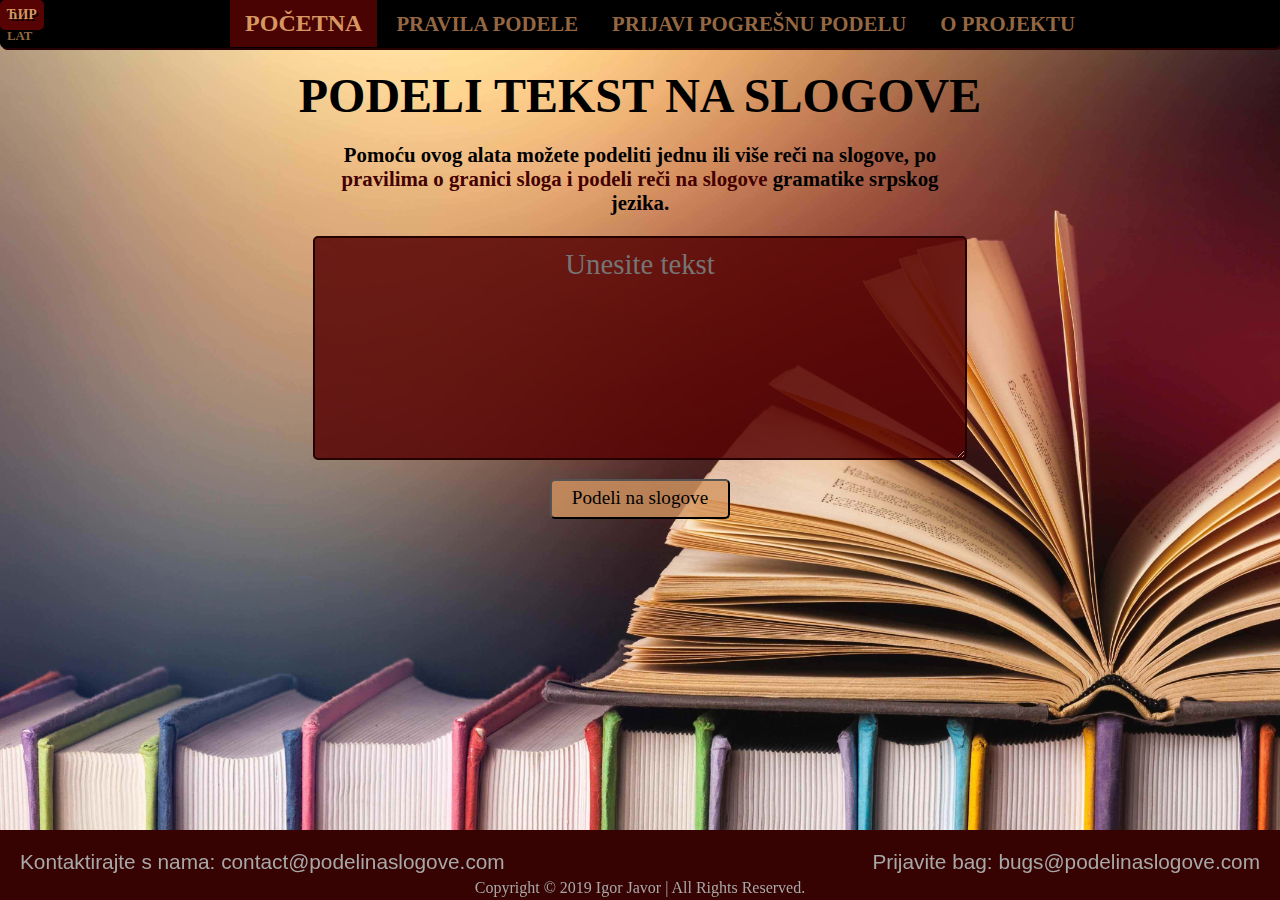
<file: index.html>
<!DOCTYPE html>
<html lang="sr">
    <head>
        <title>Podela reči na slogove</title>
        <meta charset="UTF-8"/>
        <meta name="description" content="Aplikacija omogućava jednostavnu podelu pojedinačnih reči ili teksta na srpskom jeziku na slogove. Rastavljanje reči na slogove vrši se po pravilima gramatike srpskog jezika.">
        <meta name="keywords" content="slog, sloga, slogu, slogom, slogovi, slogova, slogovima, podela na slog, podela na slogove, granica sloga, stih, metar, versifikacija, silabička versifikacija, gramatika, fonetika, fonologija, podela reči na slogove, reči, tekst">
        <meta name="author" content="Igor Javor">
        <meta name="viewport" content="width=device-width, initial-scale=1.0" />
        <link href="index.css" type="text/css" rel="stylesheet">
        <script src="../slogovi.js" defer></script>
        <link rel="canonical" href="http://www.podelinaslogove.com/index.html" />

        <!-- Global site tag (gtag.js) - Google Analytics -->
        <script async src="https://www.googletagmanager.com/gtag/js?id=UA-150096484-1"></script>
        <script>
        window.dataLayer = window.dataLayer || [];
        function gtag(){dataLayer.push(arguments);}
        gtag('js', new Date());
        gtag('config', 'UA-150096484-1');
        </script>

    </head>

    <body>
        <nav id="navigation">
            <ul id="navlist">
                <a href="indexcyr.html"><li id= "cyr">Ћир</li></a>
                <a href="index.html"><li id="lat">Lat</li></a>
                <a id="home" href="index.html"> <li style="font-size: 1.5em; background-color: rgba(87, 3, 3, 0.85); color: rgba(214, 151, 97, 1);">Početna</li> </a>
                <a id="rules" href="rules.html"><li>Pravila podele</li></a>
                <a id="report" href="prijavi.html"><li>Prijavi pogrešnu podelu</li></a>
                <a id="about" href="about.html"><li>O projektu</li></a>
            </ul>
        </nav>
        <div class="heading">
            <h1 id="naslov" class="title" onmouseover="naslov();" onmouseout="defNaslov();" onblur="defNaslov();" onfocus="naslov();">PODELI TEKST NA SLOGOVE</h1>
            <p class="description">Pomoću ovog alata možete podeliti jednu ili više reči na slogove, po <a id="rulesA" href="rules.html">pravilima o granici sloga i podeli reči na slogove</a> gramatike srpskog jezika. </p>
            <div class=input>
                <textarea id="newInput" title="Unesite tekst" autofocus placeholder="Unesite tekst" onclick="this.focus();this.select()" onkeypress="addSpace(event);"></textarea>
                <br>
                <input id="submit" type="button" value="Podeli na slogove" onclick="checkText();">
            </div>
                <div id="resultCon">
                <div id="container">
                    <div id="result"></div>
                    <br>
                </div>
                <input id="reportBug" type ="button" value="Prijavite pogrešno podeljenu reč" onclick="window.open('prijavi.html')">
            </div>

        </div>
        <br>
        <footer>
            <div class="fcontainer">
                <p id="contact">Kontaktirajte s nama: <a href="mailto:contact@podelinaslogove.com" target="_blank">contact@podelinaslogove.com</a></p>
                <p id="bug">Prijavite bag: <a href="mailto:bugs@podelinaslogove.com" target="_blank">bugs@podelinaslogove.com</a></p>
                <p id="copy">Copyright &copy; 2019 Igor Javor | All Rights Reserved.</p>
            </div>

        </footer>
    </body>
</html>
</file>
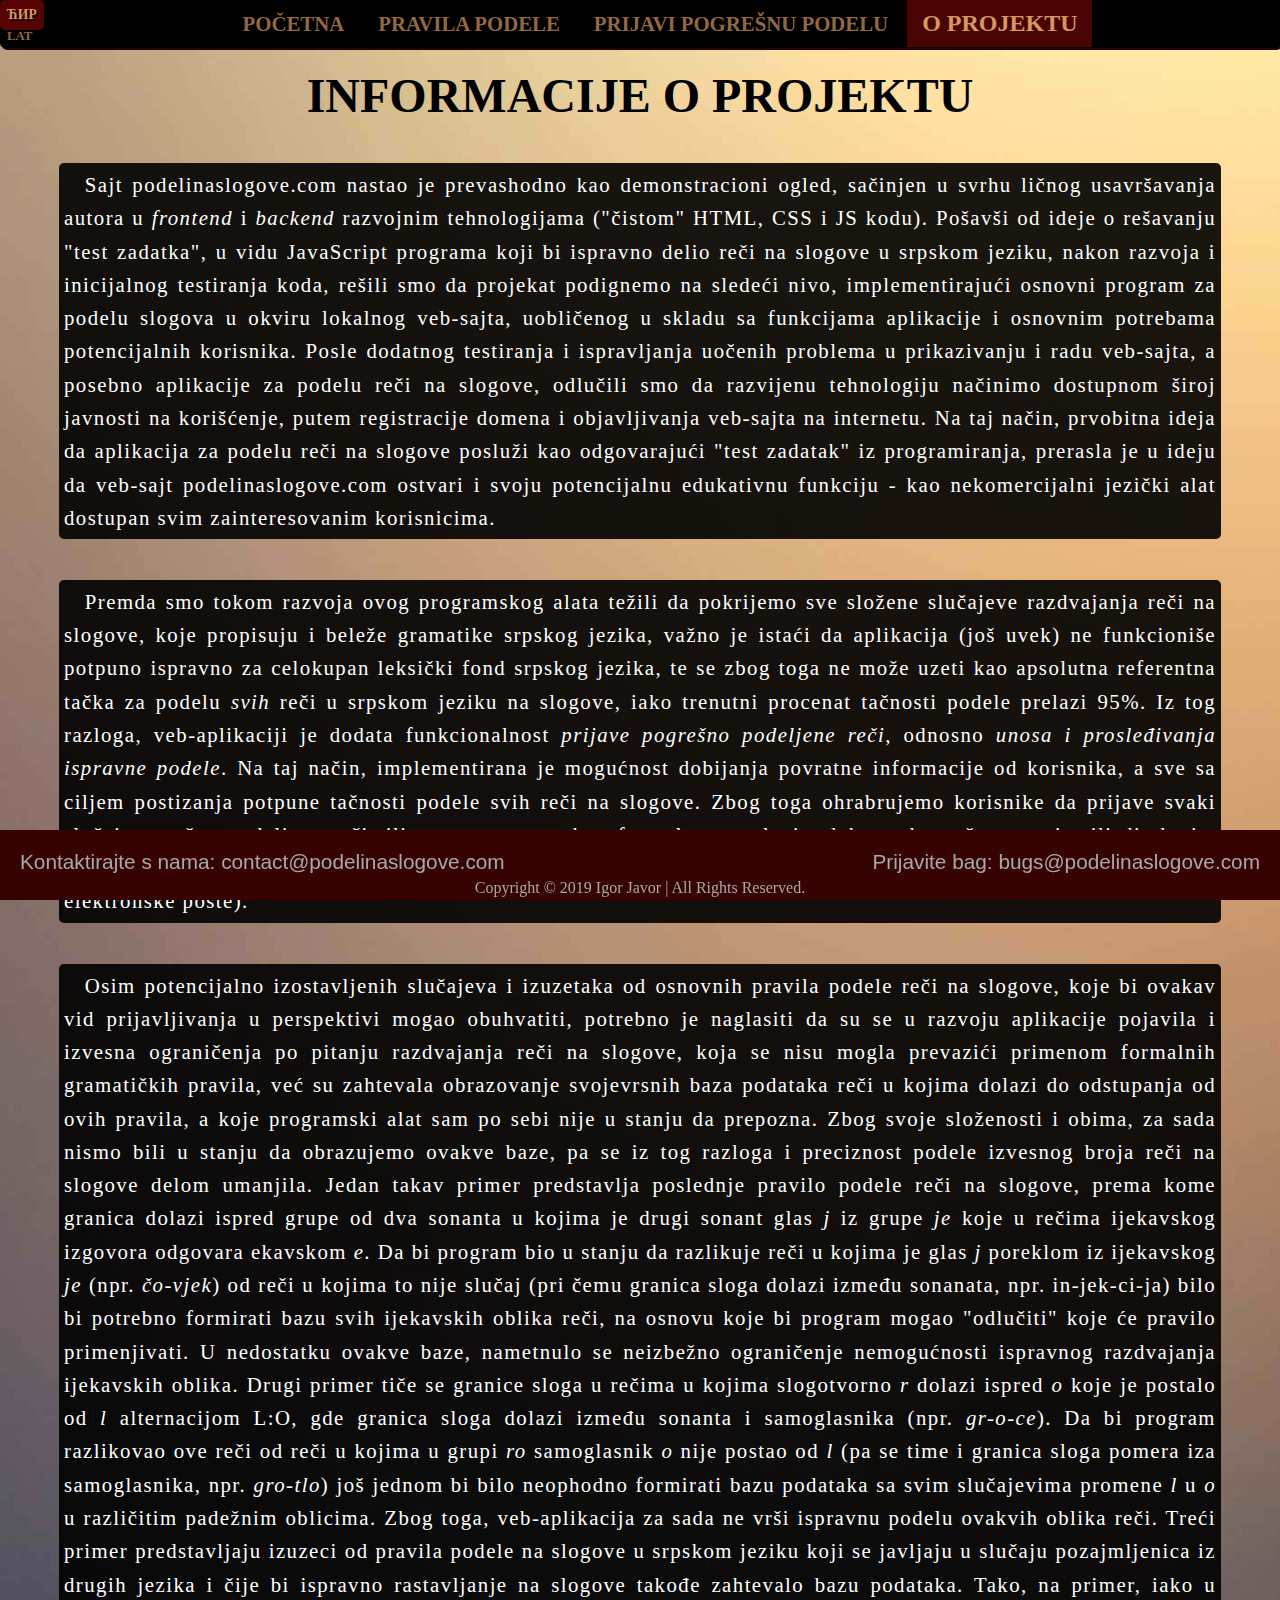
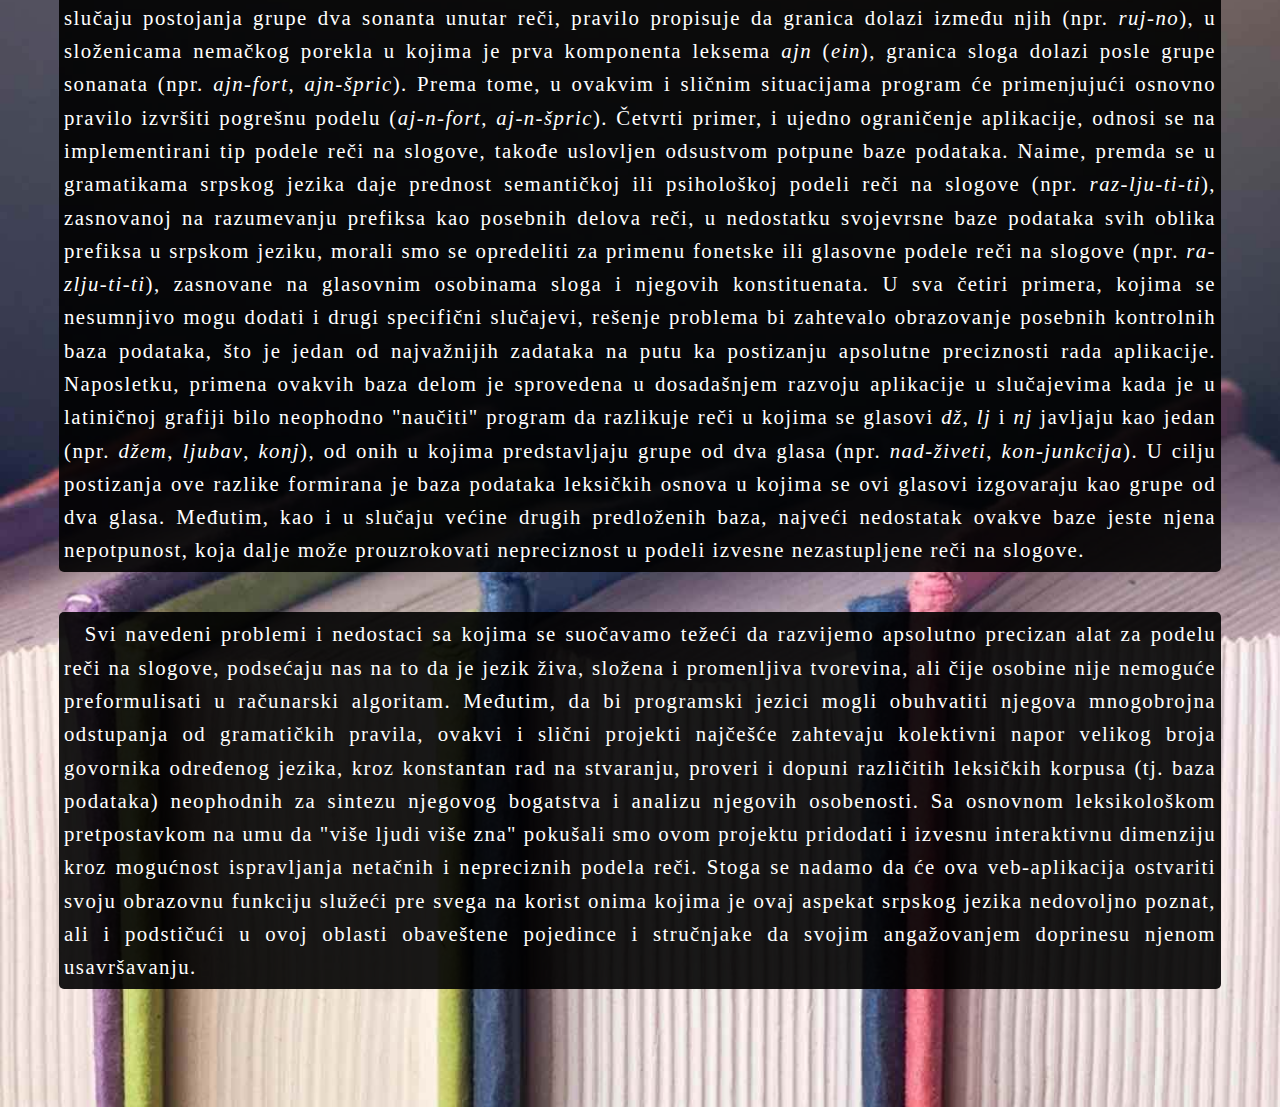
<file: about.html>
<!DOCTYPE html>
<html lang="sr">
    <head>
        <title>Informacije o projektu podelinaslogove.com</title>
        <meta charset="UTF-8"/>
        <meta name="description" content="Na ovoj stranici možete dobiti informacije o projektu podelinaslogove.com, koje se tiču funkcionalnosti i ograničenja veb-aplikacije za podelu reči na slogove, te o potencijalnim aspektima poboljšanja algoritma za rastavljanje reči na slogove.">
        <meta name="keywords" content="slog, sloga, slogu, slogom, slogovi, slogova, slogovima, podela na slog, podela na slogove, granica sloga, stih, metar, versifikacija, silabička versifikacija, gramatika, fonetika, fonologija, podela reči na slogove, reči, tekst">
        <meta name="author" content="Igor Javor">
        <meta name="viewport" content="width=device-width, initial-scale=1.0" />
        <link href="index.css" type="text/css" rel="stylesheet">
        <script src="../slogovi.js" defer></script>
        <link rel="canonical" href="http://www.podelinaslogove.com/about.html" />

        <!-- Global site tag (gtag.js) - Google Analytics -->
        <script async src="https://www.googletagmanager.com/gtag/js?id=UA-150096484-1"></script>
        <script>
        window.dataLayer = window.dataLayer || [];
        function gtag(){dataLayer.push(arguments);}
        gtag('js', new Date());
        gtag('config', 'UA-150096484-1');
        </script>

    </head>

    <body>
        <nav id="navigation">
                <ul id="navlist">
                    <a href="aboutcyr.html"><li id= "cyr">Ћир</li></a>
                    <a href="about.html"><li id="lat">Lat</li></a>
                    <a id="home" href="index.html"> <li>Početna</li> </a>
                    <a id="rules" href="rules.html"><li>Pravila podele</li></a>
                    <a id="report" href="prijavi.html"><li >Prijavi pogrešnu podelu</li></a>
                    <a id="about" href="about.html"><li style="font-size: 1.5em; background-color: rgba(87, 3, 3, 0.85); color: rgba(214, 151, 97, 1);">O projektu</li></a>
                </ul>
        </nav>
        <div class="heading">
            <h1 id="naslov" class="title">INFORMACIJE O PROJEKTU</h1>
            <p class="description" id="aboutProject">Sajt podelinaslogove.com nastao je prevashodno kao demonstracioni ogled, sačinjen u svrhu ličnog usavršavanja autora u <i>frontend</i> i <i>backend</i> razvojnim tehnologijama ("čistom" HTML, CSS i JS kodu). Pošavši od ideje o rešavanju "test zadatka", u vidu JavaScript programa koji bi ispravno delio reči na slogove u srpskom jeziku, nakon razvoja i inicijalnog testiranja koda, rešili smo da projekat podignemo na sledeći nivo, implementirajući osnovni program za podelu slogova u okviru lokalnog veb-sajta, uobličenog u skladu sa funkcijama aplikacije i osnovnim potrebama potencijalnih korisnika. Posle dodatnog testiranja i ispravljanja uočenih problema u prikazivanju i radu veb-sajta, a posebno aplikacije za podelu reči na slogove, odlučili smo da razvijenu tehnologiju načinimo dostupnom široj javnosti na korišćenje, putem registracije domena i objavljivanja veb-sajta na internetu. Na taj način, prvobitna ideja da aplikacija za podelu reči na slogove posluži kao odgovarajući "test zadatak" iz programiranja, prerasla je u ideju da veb-sajt podelinaslogove.com ostvari i svoju potencijalnu edukativnu funkciju - kao nekomercijalni jezički alat dostupan svim zainteresovanim korisnicima.</p>
            <br>
            <p class="description" id="aboutProject">Premda smo tokom razvoja ovog programskog alata težili da pokrijemo sve složene slučajeve razdvajanja reči na slogove, koje propisuju i beleže gramatike srpskog jezika, važno je istaći da aplikacija (još uvek) ne funkcioniše potpuno ispravno za celokupan leksički fond srpskog jezika, te se zbog toga ne može uzeti kao apsolutna referentna tačka za podelu <i>svih</i> reči u srpskom jeziku na slogove, iako trenutni procenat tačnosti podele prelazi 95%. Iz tog razloga, veb-aplikaciji je dodata funkcionalnost <i>prijave pogrešno podeljene reči</i>, odnosno <i>unosa i prosleđivanja ispravne podele</i>. Na taj način, implementirana je mogućnost dobijanja povratne informacije od korisnika, a sve sa ciljem postizanja potpune tačnosti podele svih reči na slogove. Zbog toga ohrabrujemo korisnike da prijave svaki slučaj pogrešno podeljene reči: ili putem automatskog formulara za slanje elektronske pošte na sajtu ili direktnim slanjem na adresu <u>report@podelinaslogove.com</u> (ukoliko Vam u pretraživaču nije podešen podrazumevani čitač elektronske pošte).</p>
            <br>
            <p class="description" id="aboutProject">Osim potencijalno izostavljenih slučajeva i izuzetaka od osnovnih pravila podele reči na slogove, koje bi ovakav vid prijavljivanja u perspektivi mogao obuhvatiti, potrebno je naglasiti da su se u razvoju aplikacije pojavila i izvesna ograničenja po pitanju razdvajanja reči na slogove, koja se nisu mogla prevazići primenom formalnih gramatičkih pravila, već su zahtevala obrazovanje svojevrsnih baza podataka reči u kojima dolazi do odstupanja od ovih pravila, a koje programski alat sam po sebi nije u stanju da prepozna. Zbog svoje složenosti i obima, za sada nismo bili u stanju da obrazujemo ovakve baze, pa se iz tog razloga i preciznost podele izvesnog broja reči na slogove delom umanjila. Jedan takav primer predstavlja poslednje pravilo podele reči na slogove, prema kome granica dolazi ispred grupe od dva sonanta u kojima je drugi sonant glas <i>j</i> iz grupe <i>je</i> koje u rečima ijekavskog izgovora odgovara ekavskom <i>e</i>. Da bi program bio u stanju da razlikuje reči u kojima je glas <i>j</i> poreklom iz ijekavskog <i>je</i> (npr. <i>čo-vjek</i>) od reči u kojima to nije slučaj (pri čemu granica sloga dolazi između sonanata, npr. in-jek-ci-ja) bilo bi potrebno formirati bazu svih ijekavskih oblika reči, na osnovu koje bi program mogao "odlučiti" koje će pravilo primenjivati. U nedostatku ovakve baze, nametnulo se neizbežno ograničenje nemogućnosti ispravnog razdvajanja ijekavskih oblika. Drugi primer tiče se granice sloga u rečima u kojima slogotvorno <i>r</i> dolazi ispred <i>o</i> koje je postalo od <i>l</i> alternacijom L:O, gde granica sloga dolazi između sonanta i samoglasnika (npr. <i>gr-o-ce</i>). Da bi program razlikovao ove reči od reči u kojima u grupi <i>ro</i> samoglasnik <i>o</i> nije postao od <i>l</i> (pa se time i granica sloga pomera iza samoglasnika, npr. <i>gro-tlo</i>) još jednom bi bilo neophodno formirati bazu podataka sa svim slučajevima promene <i>l</i> u <i>o</i> u različitim padežnim oblicima. Zbog toga, veb-aplikacija za sada ne vrši ispravnu podelu ovakvih oblika reči. Treći primer predstavljaju izuzeci od pravila podele na slogove u srpskom jeziku koji se javljaju u slučaju pozajmljenica iz drugih jezika i čije bi ispravno rastavljanje na slogove takođe zahtevalo bazu podataka. Tako, na primer, iako u slučaju postojanja grupe dva sonanta unutar reči, pravilo propisuje da granica dolazi između njih (npr. <i>ruj-no</i>), u složenicama nemačkog porekla u kojima je prva komponenta leksema <i>ajn</i> (<i>ein</i>), granica sloga dolazi posle grupe sonanata (npr. <i>ajn-fort</i>, <i>ajn-špric</i>). Prema tome, u ovakvim i sličnim situacijama program će primenjujući osnovno pravilo izvršiti pogrešnu podelu (<i>aj-n-fort</i>, <i>aj-n-špric</i>). Četvrti primer, i ujedno ograničenje aplikacije, odnosi se na implementirani tip podele reči na slogove, takođe uslovljen odsustvom potpune baze podataka. Naime, premda se u gramatikama srpskog jezika daje prednost semantičkoj ili psihološkoj podeli reči na slogove (npr. <i>raz-lju-ti-ti</i>), zasnovanoj na razumevanju prefiksa kao posebnih delova reči, u nedostatku svojevrsne baze podataka svih oblika prefiksa u srpskom jeziku, morali smo se opredeliti za primenu fonetske ili glasovne podele reči na slogove (npr. <i>ra-zlju-ti-ti</i>), zasnovane na glasovnim osobinama sloga i njegovih konstituenata. U sva četiri primera, kojima se nesumnjivo mogu dodati i drugi specifični slučajevi, rešenje problema bi zahtevalo obrazovanje posebnih kontrolnih baza podataka, što je jedan od najvažnijih zadataka na putu ka postizanju apsolutne preciznosti rada aplikacije. Naposletku, primena ovakvih baza delom je sprovedena u dosadašnjem razvoju aplikacije u slučajevima kada je u latiničnoj grafiji bilo neophodno "naučiti" program da razlikuje reči u kojima se glasovi <i>dž</i>, <i>lj</i> i <i>nj</i> javljaju kao jedan (npr. <i>džem</i>, <i>ljubav</i>, <i>konj</i>), od onih u kojima predstavljaju grupe od dva glasa (npr. <i>nad-živeti</i>, <i>kon-junkcija</i>). U cilju postizanja ove razlike formirana je baza podataka leksičkih osnova u kojima se ovi glasovi izgovaraju kao grupe od dva glasa. Međutim, kao i u slučaju većine drugih predloženih baza, najveći nedostatak ovakve baze jeste njena nepotpunost, koja dalje može prouzrokovati nepreciznost u podeli izvesne nezastupljene reči na slogove. </p>
            <br>
            <p class="description" id="aboutProjectLast">Svi navedeni problemi i nedostaci sa kojima se suočavamo težeći da razvijemo apsolutno precizan alat za podelu reči na slogove, podsećaju nas na to da je jezik živa, složena i promenljiva tvorevina, ali čije osobine nije nemoguće preformulisati u računarski algoritam. Međutim, da bi programski jezici mogli obuhvatiti njegova mnogobrojna odstupanja od gramatičkih pravila, ovakvi i slični projekti najčešće zahtevaju kolektivni napor velikog broja govornika određenog jezika, kroz konstantan rad na stvaranju, proveri i dopuni različitih leksičkih korpusa (tj. baza podataka) neophodnih za sintezu njegovog bogatstva i analizu njegovih osobenosti. Sa osnovnom leksikološkom pretpostavkom na umu da "više ljudi više zna" pokušali smo ovom projektu pridodati i izvesnu interaktivnu dimenziju kroz mogućnost ispravljanja netačnih i nepreciznih podela reči. Stoga se nadamo da će ova veb-aplikacija ostvariti svoju obrazovnu funkciju služeći pre svega na korist onima kojima je ovaj aspekat srpskog jezika nedovoljno poznat, ali i podstičući u ovoj oblasti obaveštene pojedince i stručnjake da svojim angažovanjem doprinesu njenom usavršavanju.</p>       
        </div>

        <br>
        <footer>
            <div class="fcontainer">
                <p id="contact">Kontaktirajte s nama: <a href="mailto:contact@podelinaslogove.com" target="_blank">contact@podelinaslogove.com</a></p>
                <p id="bug">Prijavite bag: <a href="mailto:bugs@podelinaslogove.com" target="_blank">bugs@podelinaslogove.com</a></p>
                <p id="copy">Copyright &copy; 2019 Igor Javor | All Rights Reserved.</p>
            </div>

        </footer>
    </body>
</html>
</file>
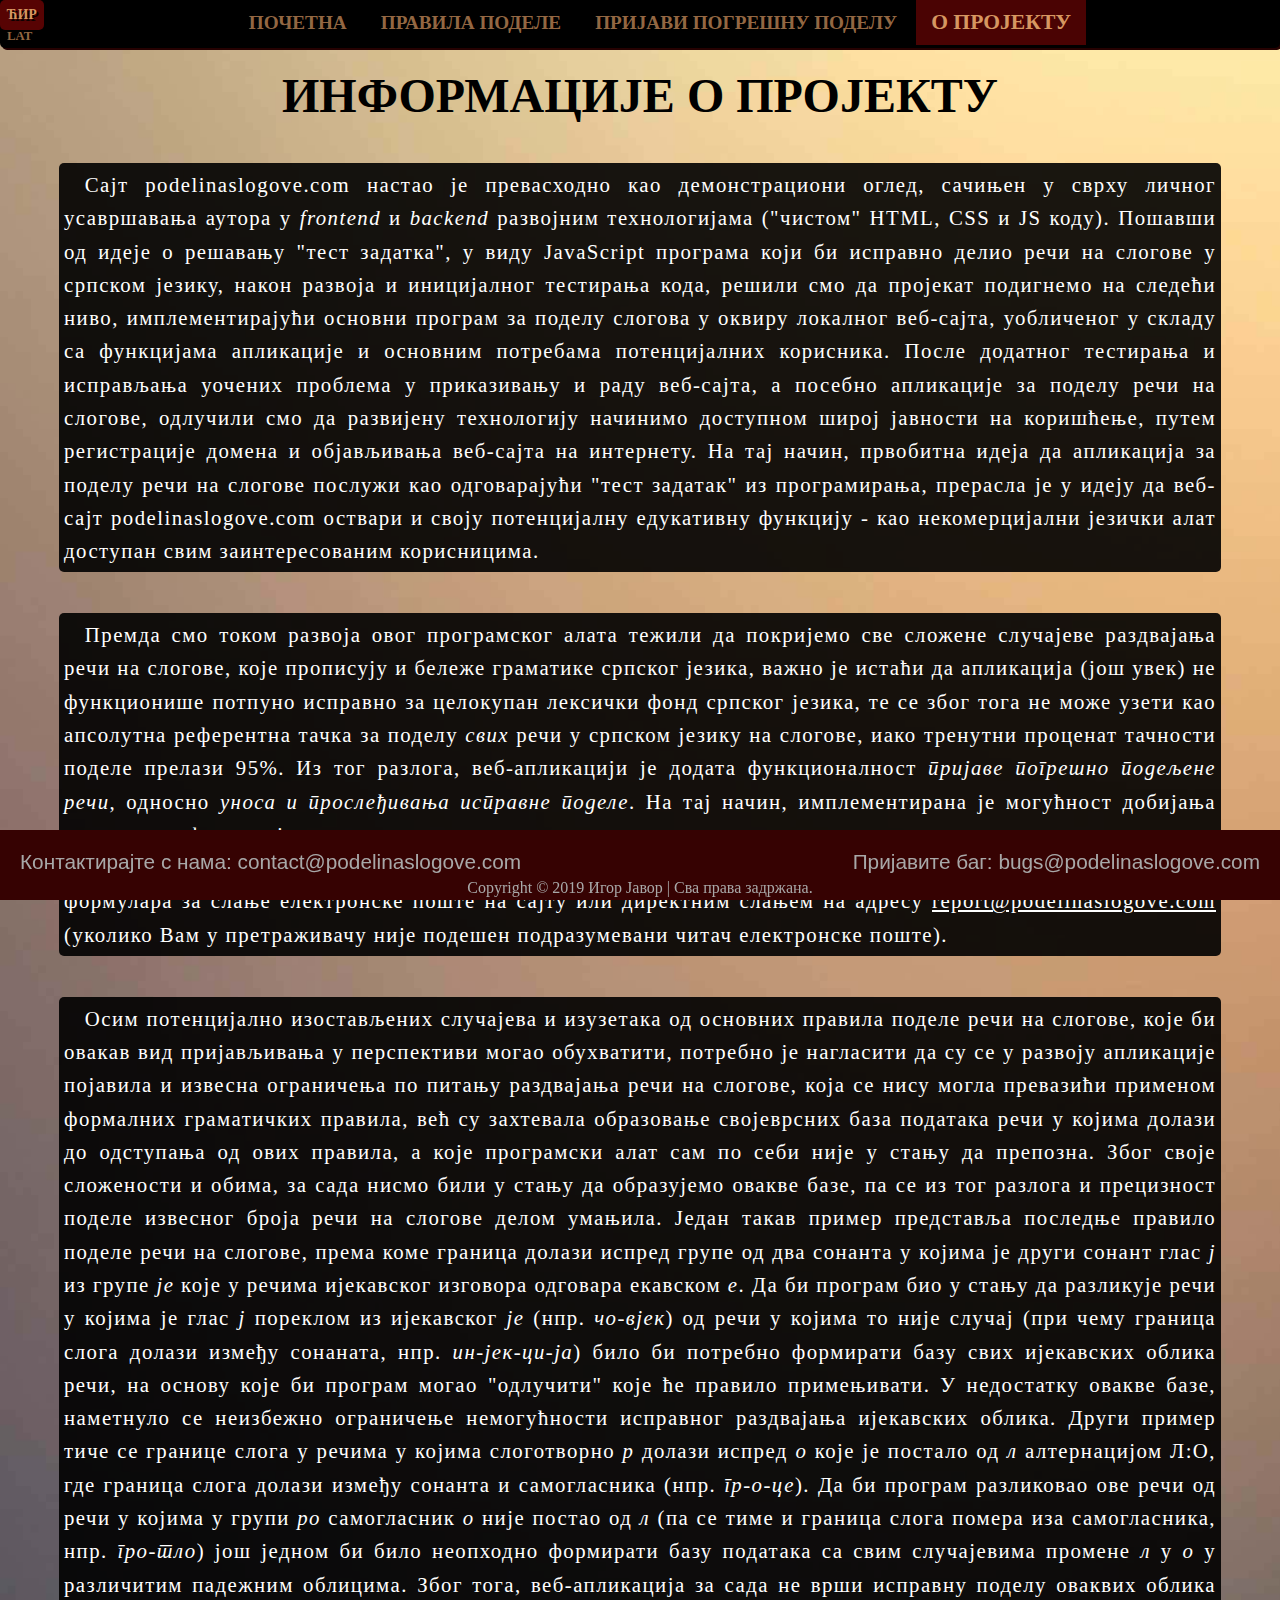
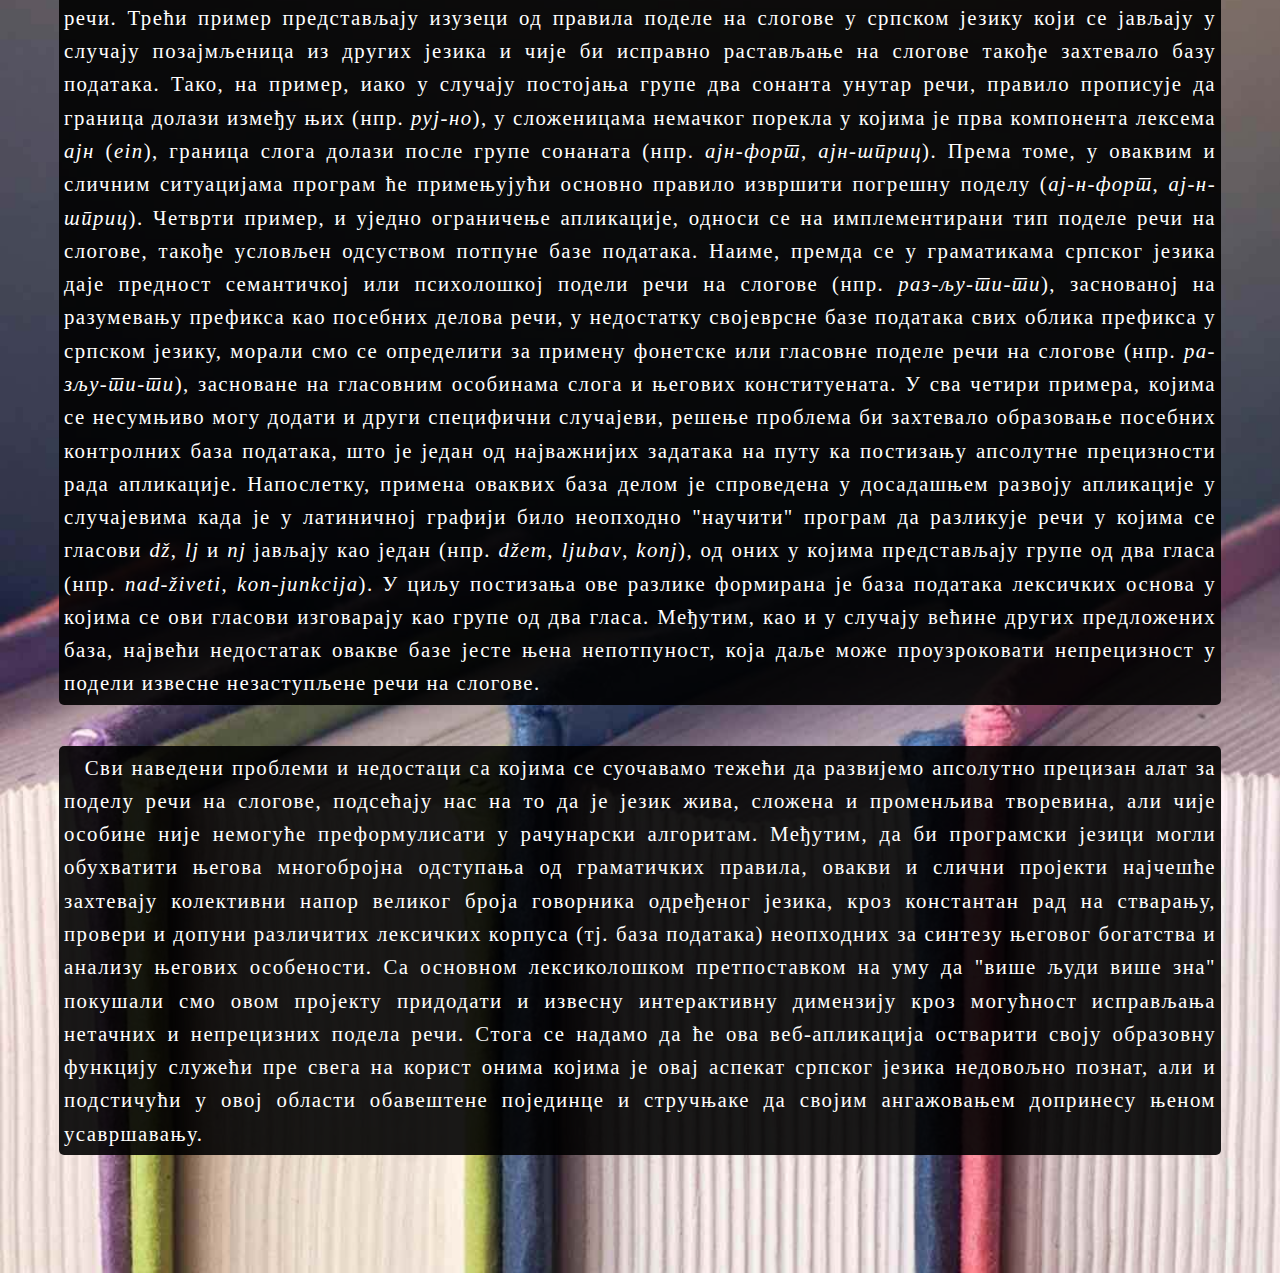
<file: aboutcyr.html>
<!DOCTYPE html>
<html lang="sr-Cyrl-CS">
    <head>
        <title>Информације о пројекту podelinaslogove.com</title>
        <meta charset="UTF-8"/>
        <meta name="description" content="На овој страници можете добити информације о пројекту поделинаслогове.цом, које се тичу функционалности и ограничења веб-апликације за поделу речи на слогове, те о потенцијалним аспектима побољшања алгоритма за растављање речи на слогове.">
        <meta name="keywords" content="слог, слога, слогу, слогом, слогови, слогова, слоговима, подела на слог, подела на слогове, граница слога, стих, метар, версификација, силабичка версификација, граматика, фонетика, фонологија, подела речи на слогове, речи, текст">
        <meta name="author" content="Игор Јавор">
        <meta name="viewport" content="width=device-width, initial-scale=1.0" />
        <link href="index.css" type="text/css" rel="stylesheet">
        <script src="../slogovi.js" defer></script>
        <link rel="canonical" href="http://www.podelinaslogove.com/aboutcyr.html" />

        <!-- Global site tag (gtag.js) - Google Analytics -->
        <script async src="https://www.googletagmanager.com/gtag/js?id=UA-150096484-1"></script>
        <script>
        window.dataLayer = window.dataLayer || [];
        function gtag(){dataLayer.push(arguments);}
        gtag('js', new Date());
        gtag('config', 'UA-150096484-1');
        </script>

    </head>
    <body>
        <nav id="navigation">
            <ul id="navlistCyr">
                <a href="aboutcyr.html"><li id= "cyr">Ћир</li></a>
                <a href="about.html"><li id="lat">Lat</li></a>
                <a id="home" href="indexcyr.html"> <li>Почетна</li> </a>
                <a id="rules" href="rulescyr.html"><li>Правила поделе</li></a>
                <a id="report" href="prijavicyr.html"><li>Пријави погрешну поделу</li></a>
                <a id="about" href="aboutcyr.html"><li style="font-size: 1.35em; background-color: rgba(87, 3, 3, 0.85); color: rgba(214, 151, 97, 1);">О пројекту</li></a>
            </ul>
        </nav>
        <div class="heading">
            <h1 id="naslov" class="title">ИНФОРМАЦИЈЕ О ПРОЈЕКТУ</h1>
            <p class="description" id="aboutProject">Сајт podelinaslogove.com настао је превасходно као демонстрациони оглед, сачињен у сврху личног усавршавања аутора у <i>frontend</i> и <i>backend</i> развојним технологијама ("чистом" HTML, CSS и JS коду). Пошавши од идеје о решавању "тест задатка", у виду JavaScript програма који би исправно делио речи на слогове у српском језику, након развоја и иницијалног тестирања кода, решили смо да пројекат подигнемо на следећи ниво, имплементирајући основни програм за поделу слогова у оквиру локалног веб-сајта, уобличеног у складу са функцијама апликације и основним потребама потенцијалних корисника. После додатног тестирања и исправљања уочених проблема у приказивању и раду веб-сајта, а посебно апликације за поделу речи на слогове, одлучили смо да развијену технологију начинимо доступном широј јавности на коришћење, путем регистрације домена и објављивања веб-сајта на интернету. На тај начин, првобитна идеја да апликација за поделу речи на слогове послужи као одговарајући "тест задатак" из програмирања, прерасла је у идеју да веб-сајт podelinaslogove.com оствари и своју потенцијалну едукативну функцију - као некомерцијални језички алат доступан свим заинтересованим корисницима.</p>
            <br>
            <p class="description" id="aboutProject">Премда смо током развоја овог програмског алата тежили да покријемо све сложене случајеве раздвајања речи на слогове, које прописују и бележе граматике српског језика, важно је истаћи да апликација (још увек) не функционише потпуно исправно за целокупан лексички фонд српског језика, те се због тога не може узети као апсолутна референтна тачка за поделу <i>свих</i> речи у српском језику на слогове, иако тренутни проценат тачности поделе прелази 95%. Из тог разлога, веб-апликацији је додата функционалност <i>пријаве погрешно подељене речи</i>, односно <i>уноса и прослеђивања исправне поделе</i>. На тај начин, имплементирана је могућност добијања повратне информације од корисника, а све са циљем постизања потпуне тачности поделе свих речи на слогове. Због тога охрабрујемо кориснике да пријаве сваки случај погрешно подељене речи: или путем аутоматског формулара за слање електронске поште на сајту или директним слањем на адресу <u>report@podelinaslogove.com</u> (уколико Вам у претраживачу није подешен подразумевани читач електронске поште).</p>
            <br>
            <p class="description" id="aboutProject">Осим потенцијално изостављених случајева и изузетака од основних правила поделе речи на слогове, које би овакав вид пријављивања у перспективи могао обухватити, потребно је нагласити да су се у развоју апликације појавила и извесна ограничења по питању раздвајања речи на слогове, која се нису могла превазићи применом формалних граматичких правила, већ су захтевала образовање својеврсних база података речи у којима долази до одступања од ових правила, а које програмски алат сам по себи није у стању да препозна. Због своје сложености и обима, за сада нисмо били у стању да образујемо овакве базе, па се из тог разлога и прецизност поделе извесног броја речи на слогове делом умањила. Један такав пример представља последње правило поделе речи на слогове, према коме граница долази испред групе од два сонанта у којима је други сонант глас <i>ј</i> из групе <i>је</i> које у речима ијекавског изговора одговара екавском <i>е</i>. Да би програм био у стању да разликује речи у којима је глас <i>ј</i> пореклом из ијекавског <i>је</i> (нпр. <i>чо-вјек</i>) од речи у којима то није случај (при чему граница слога долази између сонаната, нпр. <i>ин-јек-ци-ја</i>) било би потребно формирати базу свих ијекавских облика речи, на основу које би програм могао "одлучити" које ће правило примењивати. У недостатку овакве базе, наметнуло се неизбежно ограничење немогућности исправног раздвајања ијекавских облика. Други пример тиче се границе слога у речима у којима слоготворно <i>р</i> долази испред <i>о</i> које је постало од <i>л</i> алтернацијом Л:О, где граница слога долази између сонанта и самогласника (нпр. <i>гр-о-це</i>). Да би програм разликовао ове речи од речи у којима у групи <i>ро</i> самогласник <i>о</i> није постао од <i>л</i> (па се тиме и граница слога помера иза самогласника, нпр. <i>гро-тло</i>) још једном би било неопходно формирати базу података са свим случајевима промене <i>л</i> у <i>о</i> у различитим падежним облицима. Због тога, веб-апликација за сада не врши исправну поделу оваквих облика речи. Трећи пример представљају изузеци од правила поделе на слогове у српском језику који се јављају у случају позајмљеница из других језика и чије би исправно растављање на слогове такође захтевало базу података. Тако, на пример, иако у случају постојања групе два сонанта унутар речи, правило прописује да граница долази између њих (нпр. <i>руј-но</i>), у сложеницама немачког порекла у којима је прва компонента лексема <i>ајн</i> (<i>ein</i>), граница слога долази после групе сонаната (нпр. <i>ајн-форт</i>, <i>ајн-шприц</i>). Према томе, у оваквим и сличним ситуацијама програм ће примењујући основно правило извршити погрешну поделу (<i>ај-н-форт</i>, <i>ај-н-шприц</i>). Четврти пример, и уједно ограничење апликације, односи се на имплементирани тип поделе речи на слогове, такође условљен одсуством потпуне базе података. Наиме, премда се у граматикама српског језика даје предност семантичкој или психолошкој подели речи на слогове (нпр. <i>раз-љу-ти-ти</i>), заснованој на разумевању префикса као посебних делова речи, у недостатку својеврсне базе података свих облика префикса у српском језику, морали смо се определити за примену фонетске или гласовне поделе речи на слогове (нпр. <i>ра-зљу-ти-ти</i>), засноване на гласовним особинама слога и његових конституената. У сва четири примера, којима се несумњиво могу додати и други специфични случајеви, решење проблема би захтевало образовање посебних контролних база података, што је један од најважнијих задатака на путу ка постизању апсолутне прецизности рада апликације. Напослетку, примена оваквих база делом је спроведена у досадашњем развоју апликације у случајевима када је у латиничној графији било неопходно "научити" програм да разликује речи у којима се гласови <i>dž</i>, <i>lj</i> и <i>nj</i> јављају као један (нпр. <i>džem</i>, <i>ljubav</i>, <i>konj</i>), од оних у којима представљају групе од два гласа (нпр. <i>nad-živeti</i>, <i>kon-junkcija</i>). У циљу постизања ове разлике формирана је база података лексичких основа у којима се ови гласови изговарају као групе од два гласа. Међутим, као и у случају већине других предложених база, највећи недостатак овакве базе јесте њена непотпуност, која даље може проузроковати непрецизност у подели извесне незаступљене речи на слогове. </p>
            <br>
            <p class="description" id="aboutProjectLast">Сви наведени проблеми и недостаци са којима се суочавамо тежећи да развијемо апсолутно прецизан алат за поделу речи на слогове, подсећају нас на то да је језик жива, сложена и променљива творевина, али чије особине није немогуће преформулисати у рачунарски алгоритам. Међутим, да би програмски језици могли обухватити његова многобројна одступања од граматичких правила, овакви и слични пројекти најчешће захтевају колективни напор великог броја говорника одређеног језика, кроз константан рад на стварању, провери и допуни различитих лексичких корпуса (тј. база података) неопходних за синтезу његовог богатства и анализу његових особености. Са основном лексиколошком претпоставком на уму да "више људи више зна" покушали смо овом пројекту придодати и извесну интерактивну димензију кроз могућност исправљања нетачних и непрецизних подела речи. Стога се надамо да ће ова веб-апликација остварити своју образовну функцију служећи пре свега на корист онима којима је овај аспекат српског језика недовољно познат, али и подстичући у овој области обавештене појединце и стручњаке да својим ангажовањем допринесу њеном усавршавању.</p>  
            </div>

        <br>
        <footer>
            <div class="fcontainer">
                <p id="contact">Контактирајте с нама: <a href="mailto:contact@podelinaslogove.com" target="_blank">contact@podelinaslogove.com</a></p>
                <p id="bug">Пријавите баг: <a href="mailto:bugs@podelinaslogove.com" target="_blank">bugs@podelinaslogove.com</a></p>
                <p id="copy">Copyright &copy; 2019 Игор Јавор | Сва права задржана.</p>
            </div>

        </footer>
    </body>
</html>
</file>
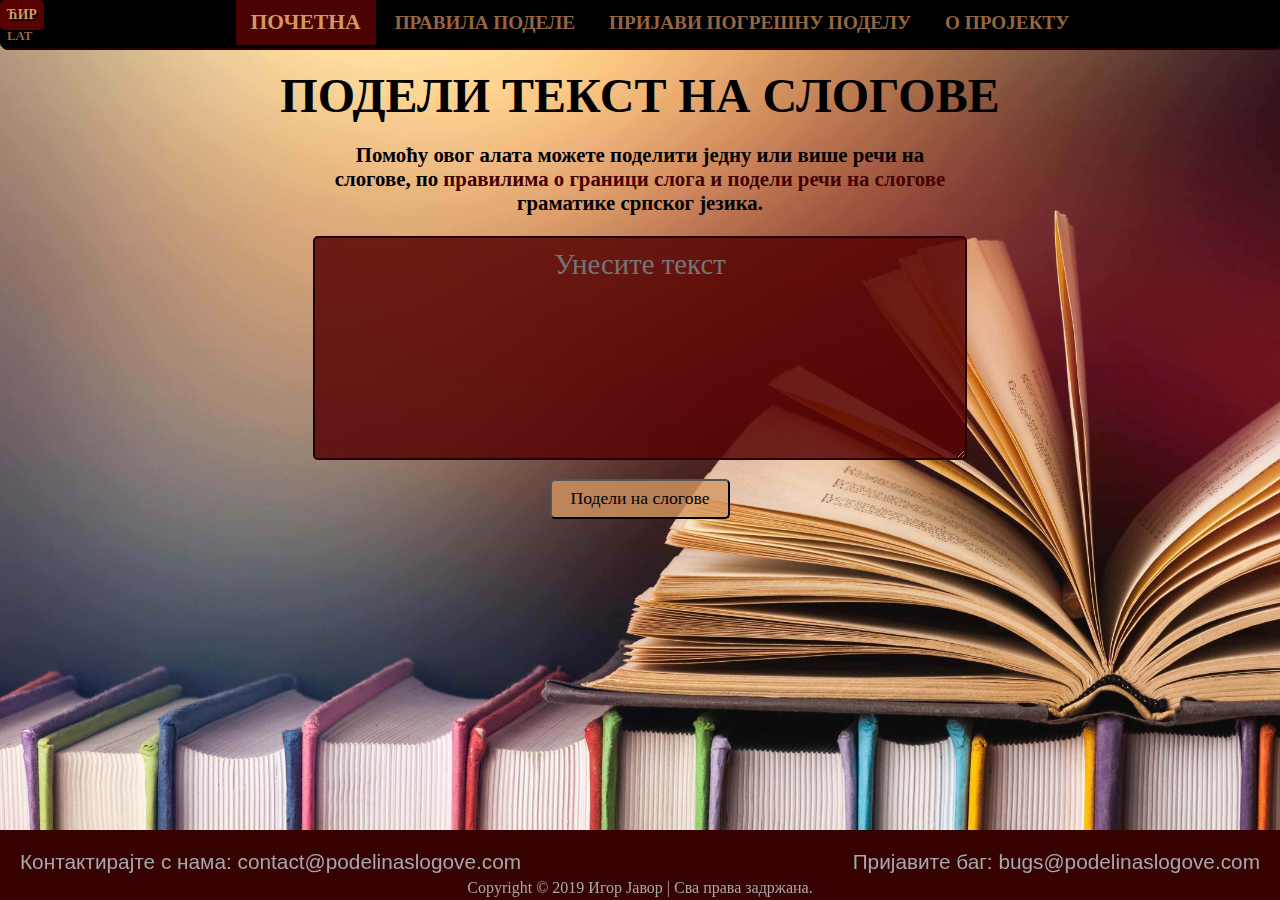
<file: indexcyr.html>
<!DOCTYPE html>
<html lang="sr-Cyrl-CS">
    <head>
        <title>Подела речи на слогове</title>
        <meta charset="UTF-8"/>
        <meta name="description" content="Апликација омогућава једноставну поделу појединачних речи или текста на српском језику на слогове. Растављање речи на слогове врши се по правилима граматике српског језика.">
        <meta name="keywords" content="слог, слога, слогу, слогом, слогови, слогова, слоговима, подела на слог, подела на слогове, граница слога, стих, метар, версификација, силабичка версификација, граматика, фонетика, фонологија, подела речи на слогове, речи, текст">
        <meta name="author" content="Игор Јавор">
        <meta name="viewport" content="width=device-width, initial-scale=1.0" />
        <link href="index.css" type="text/css" rel="stylesheet">
        <script src="../slogovi.js" defer></script>
        <link rel="canonical" href="http://www.podelinaslogove.com/indexcyr.html" />

        <!-- Global site tag (gtag.js) - Google Analytics -->
        <script async src="https://www.googletagmanager.com/gtag/js?id=UA-150096484-1"></script>
        <script>
        window.dataLayer = window.dataLayer || [];
        function gtag(){dataLayer.push(arguments);}
        gtag('js', new Date());
        gtag('config', 'UA-150096484-1');
        </script>

    </head>

    <body>
        <nav id="navigation">
            <ul id="navlistCyr">
                <a href="indexcyr.html"><li id= "cyr">Ћир</li></a>
                <a href="index.html"><li id="lat">Lat</li></a>
                <a id="home" href="indexcyr.html"> <li style="font-size: 1.35em; background-color: rgba(87, 3, 3, 0.85); color: rgba(214, 151, 97, 1);">Почетна</li> </a>
                <a id="rules" href="rulescyr.html"><li>Правила поделе</li></a>
                <a id="report" href="prijavicyr.html"><li>Пријави погрешну поделу</li></a>
                <a id="about" href="aboutcyr.html"><li>О пројекту</li></a>
            </ul>
        </nav>
        <div class="heading">
            <h1 id="naslov" class="title" onmouseover="naslovCyr();" onmouseout="defNaslovCyr();" onblur="defNaslovCyr();" onfocus="naslovCyr();">ПОДЕЛИ ТЕКСТ НА СЛОГОВЕ</h1>
            <p class="description">Помоћу овог алата можете поделити једну или више речи на слогове, по <a id="rulesA" href="rulescyr.html">правилима о граници слога и подели речи на слогове</a> граматике српског језика. </p>
            <div class=input>
                <textarea id="newInput" title="Унесите текст" autofocus placeholder="Унесите текст" onclick="this.focus();this.select()" onkeypress="addSpace(event);"></textarea>
                <br>
                <input id="submitCyr" type="button" value="Подели на слогове" onclick="checkText();">
            </div>
                <div id="resultCon">
                <div id="container">
                    <div id="result"></div>
                    <br>
                </div>
                <input id="reportBugCyr" type ="button" value="Пријавите погрешно подељену реч" onclick="window.open('prijavicyr.html')">
            </div>

        </div>
        <br>
        <footer>
            <div class="fcontainer">
                <p id="contact">Контактирајте с нама: <a href="mailto:contact@podelinaslogove.com" target="_blank">contact@podelinaslogove.com</a></p>
                <p id="bug">Пријавите баг: <a href="mailto:bugs@podelinaslogove.com" target="_blank">bugs@podelinaslogove.com</a></p>
                <p id="copy">Copyright &copy; 2019 Игор Јавор | Сва права задржана.</p>
            </div>

        </footer>
    </body>
</html>
</file>
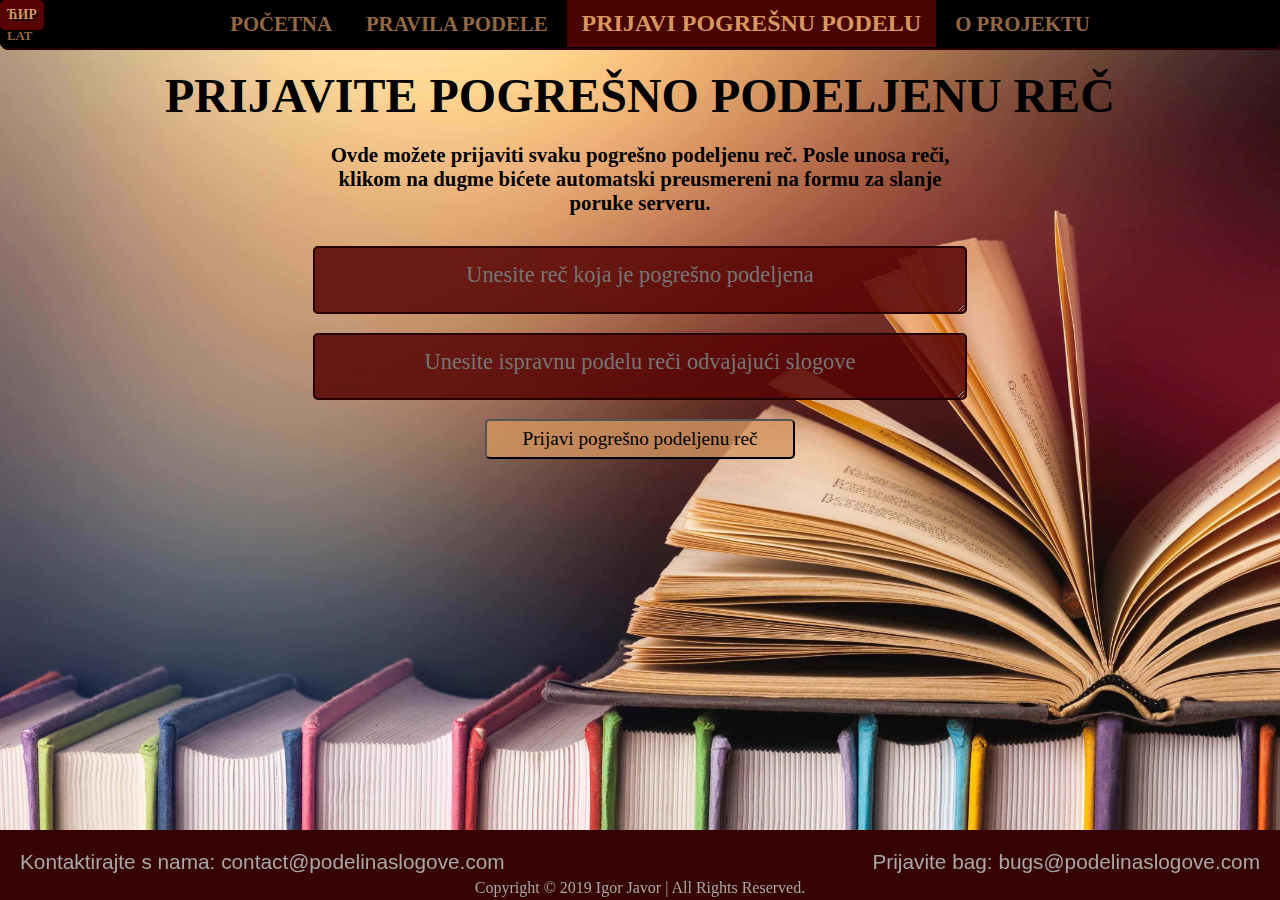
<file: prijavi.html>
<!DOCTYPE html>
<html lang="sr">
    <head>
        <title>Prijava pogrešno podeljene reči na slogove</title>
        <meta charset="UTF-8"/>
        <meta name="description" content="Na ovoj stranici možete jednostavno prijaviti pogrešnu podelu reči na slogove, odnosno nepravilno rastavljenu reč, kao i predložiti gramatički ispravnu podelu reči na slogove.">
        <meta name="keywords" content="slog, sloga, slogu, slogom, slogovi, slogova, slogovima, podela na slog, podela na slogove, granica sloga, stih, metar, versifikacija, silabička versifikacija, gramatika, fonetika, fonologija, podela reči na slogove, reči, tekst">
        <meta name="author" content="Igor Javor">
        <meta name="viewport" content="width=device-width, initial-scale=1.0" />
        <link href="index.css" type="text/css" rel="stylesheet">
        <script src="../slogovi.js" defer></script>
        <link rel="canonical" href="http://www.podelinaslogove.com/prijavi.html" />

        <!-- Global site tag (gtag.js) - Google Analytics -->
        <script async src="https://www.googletagmanager.com/gtag/js?id=UA-150096484-1"></script>
        <script>
        window.dataLayer = window.dataLayer || [];
        function gtag(){dataLayer.push(arguments);}
        gtag('js', new Date());
        gtag('config', 'UA-150096484-1');
        </script>

    </head>

    <body>
        <nav id="navigation">
                <ul id="navlist">
                    <a href="prijavicyr.html"><li id= "cyr">Ћир</li></a>
                    <a href="prijavi.html"><li id="lat">Lat</li></a>
                    <a id="home" href="index.html"> <li>Početna</li> </a>
                    <a id="rules" href="rules.html"><li>Pravila podele</li></a>
                    <a id="report" href="prijavi.html"><li style="font-size: 1.5em; background-color: rgba(87, 3, 3, 0.85); color: rgba(214, 151, 97, 1);">Prijavi pogrešnu podelu</li></a>
                    <a id="about" href="about.html"><li>O projektu</li></a>
                </ul>
        </nav>
        <div class="heading">
            <h1 id="naslov" class="title">PRIJAVITE POGREŠNO PODELJENU REČ</h1>
            <p class="description">Ovde možete prijaviti svaku pogrešno podeljenu reč. Posle unosa reči, klikom na dugme bićete automatski preusmereni na formu za slanje poruke serveru.</p>
            <div class=input>
                <textarea id="inputWrong" title="Pogrešno podeljena reč" autofocus placeholder="Unesite reč koja je pogrešno podeljena" onclick="this.focus();this.select()" onkeypress="addSpace(event);"></textarea>
                <br>
                <textarea id="inputRight" title="Ispravno podeljena reč" autofocus placeholder="Unesite ispravnu podelu reči odvajajući slogove" onclick="this.focus();this.select()" onkeypress="addSpace(event);"></textarea>
                <br>
                <a id="report1" href="#" onclick="sendEmail();" target="_blank"> <input id="reportWord" type="button" value="Prijavi pogrešno podeljenu reč"> </a>
                <br>
                <div id="thankYouMsg">Hvala Vam što učestvujete u poboljšanju funkcionalnosti veb-sajta!</div>
            </div>

        </div>
        <br>
        <footer>
            <div class="fcontainer">
                <p id="contact">Kontaktirajte s nama: <a href="mailto:contact@podelinaslogove.com" target="_blank">contact@podelinaslogove.com</a></p>
                <p id="bug">Prijavite bag: <a href="mailto:bugs@podelinaslogove.com" target="_blank">bugs@podelinaslogove.com</a></p>
                <p id="copy">Copyright &copy; 2019 Igor Javor | All Rights Reserved.</p>
            </div>

        </footer>
    </body>
</html>
</file>
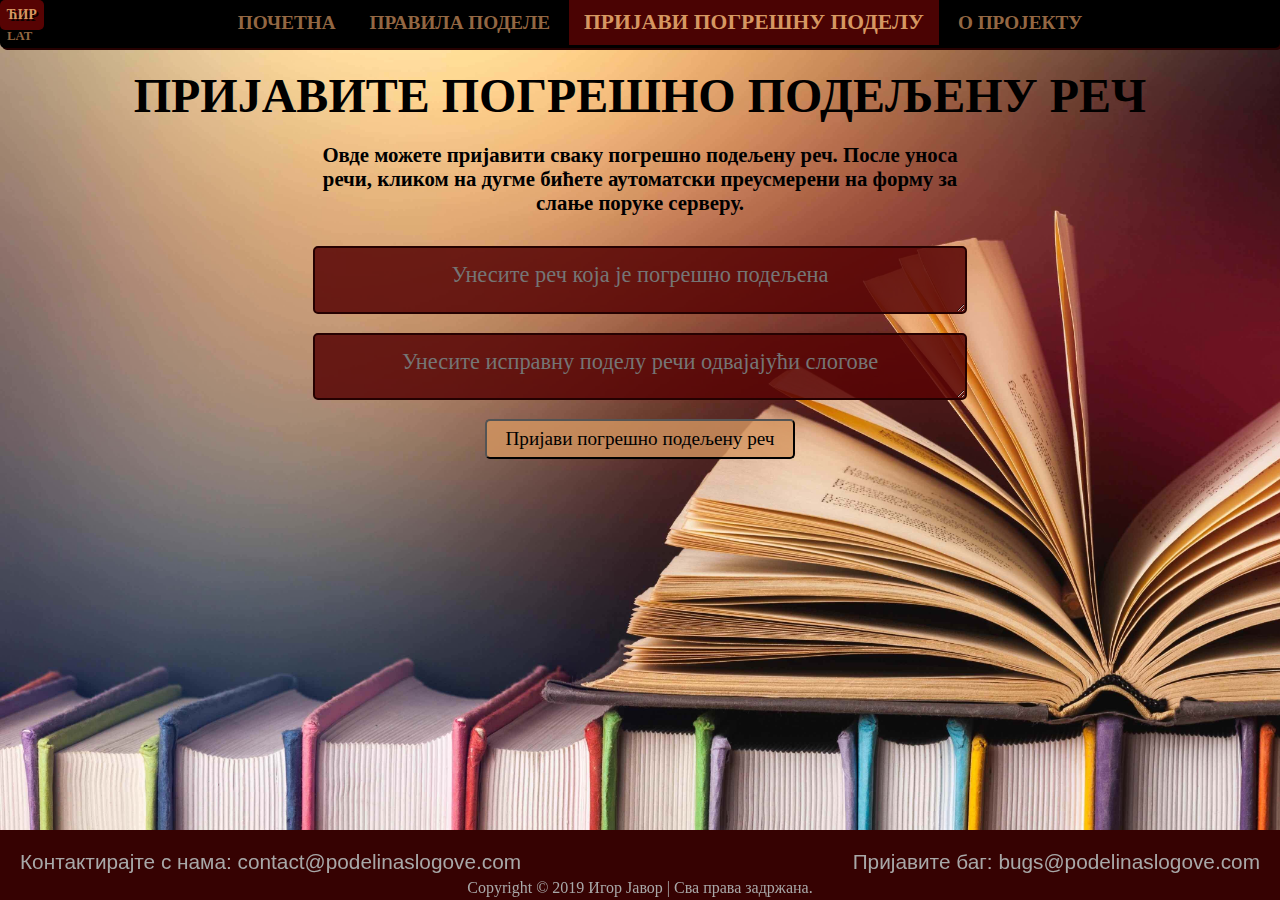
<file: prijavicyr.html>
<!DOCTYPE html>
<html lang="sr-Cyrl-CS">
    <head>
        <title>Пријава погрешно подељене речи на слогове</title>
        <meta charset="UTF-8"/>
        <meta name="description" content="На овој страници можете једноставно пријавити погрешну поделу речи на слогове, односно неправилно растављену реч, као и предложити граматички исправну поделу речи на слогове.">
        <meta name="keywords" content="слог, слога, слогу, слогом, слогови, слогова, слоговима, подела на слог, подела на слогове, граница слога, стих, метар, версификација, силабичка версификација, граматика, фонетика, фонологија, подела речи на слогове, речи, текст">
        <meta name="author" content="Игор Јавор">
        <meta name="viewport" content="width=device-width, initial-scale=1.0" />
        <link href="index.css" type="text/css" rel="stylesheet">
        <script src="../slogovi.js" defer></script>
        <link rel="canonical" href="http://www.podelinaslogove.com/prijavicyr.html" />

        <!-- Global site tag (gtag.js) - Google Analytics -->
        <script async src="https://www.googletagmanager.com/gtag/js?id=UA-150096484-1"></script>
        <script>
        window.dataLayer = window.dataLayer || [];
        function gtag(){dataLayer.push(arguments);}
        gtag('js', new Date());
        gtag('config', 'UA-150096484-1');
        </script>

    </head>

    <body>
        <nav id="navigation">
            <ul id="navlistCyr">
                <a href="prijavicyr.html"><li id= "cyr">Ћир</li></a>
                <a href="prijavi.html"><li id="lat">Lat</li></a>
                <a id="home" href="indexcyr.html"> <li>Почетна</li> </a>
                <a id="rules" href="rulescyr.html"><li>Правила поделе</li></a>
                <a id="report" href="prijavicyr.html"><li style="font-size: 1.35em; background-color: rgba(87, 3, 3, 0.85); color: rgba(214, 151, 97, 1);">Пријави погрешну поделу</li></a>
                <a id="about" href="aboutcyr.html"><li>О пројекту</li></a>
            </ul>
        </nav>
        <div class="heading">
            <h1 id="naslov" class="title">ПРИЈАВИТЕ ПОГРЕШНО ПОДЕЉЕНУ РЕЧ</h1>
            <p class="description">Овде можете пријавити сваку погрешно подељену реч. После уноса речи, кликом на дугме бићете аутоматски преусмерени на форму за слање поруке серверу.</p>
            <div class=input>
                <textarea id="inputWrong" title="Погрешно подељена реч" autofocus placeholder="Унесите реч која је погрешно подељена" onclick="this.focus();this.select()" onkeypress="addSpace(event);"></textarea>
                <br>
                <textarea id="inputRight" title="Исправно подељена реч" autofocus placeholder="Унесите исправну поделу речи одвајајући слогове" onclick="this.focus();this.select()" onkeypress="addSpace(event);"></textarea>
                <br>
                <a id="report1" href="#" onclick="sendEmail();" target="_blank"> <input id="reportWord" type="button" value="Пријави погрешно подељену реч"> </a>
                <br>
                <div id="thankYouMsg">Хвала Вам што учествујете у побољшању функционалности веб-сајта!</div>
            </div>

        </div>
        <br>
        <footer>
            <div class="fcontainer">
                <p id="contact">Контактирајте с нама: <a href="mailto:contact@podelinaslogove.com" target="_blank">contact@podelinaslogove.com</a></p>
                <p id="bug">Пријавите баг: <a href="mailto:bugs@podelinaslogove.com" target="_blank">bugs@podelinaslogove.com</a></p>
                <p id="copy">Copyright &copy; 2019 Игор Јавор | Сва права задржана.</p>
            </div>

        </footer>
    </body>
</html>
</file>
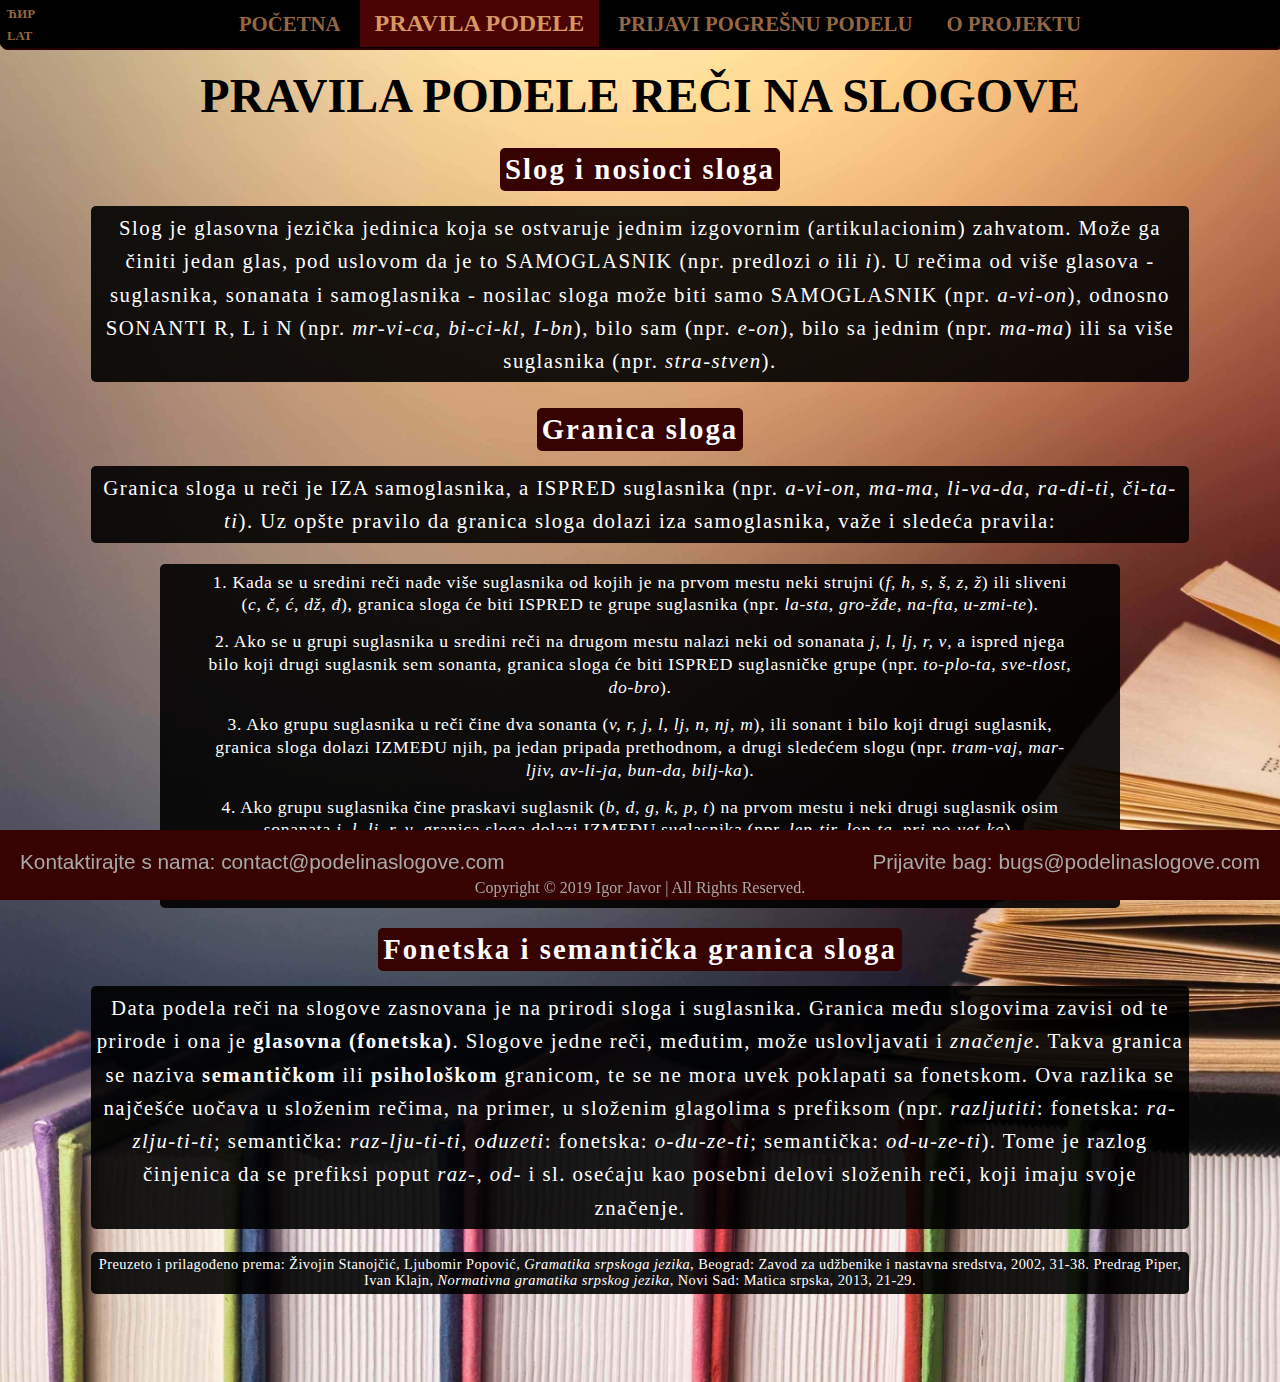
<file: rules.html>
<!DOCTYPE html>
<html lang="sr">
    <head>
        <title>Slog i pravila o podeli reči na slogove</title>
        <meta charset="UTF-8"/>
        <meta name="description" content="Na ovoj stranici možete se obavestiti o tome šta je slog, koji glasovi mogu biti nosioci sloga, koja su gramatička pravila o granici sloga i podeli reči na slogove, kao i na koje se sve načine može odrediti granica sloga u reči.">
        <meta name="keywords" content="slog, sloga, slogu, slogom, slogovi, slogova, slogovima, podela na slog, podela na slogove, granica sloga, stih, metar, versifikacija, silabička versifikacija, gramatika, fonetika, fonologija, podela reči na slogove, reči, tekst">
        <meta name="author" content="Igor Javor">
        <meta name="viewport" content="width=device-width, initial-scale=1.0" />
        <link href="index.css" type="text/css" rel="stylesheet">
        <script src="../slogovi.js" defer></script>
        <link rel="canonical" href="http://www.podelinaslogove.com/rules.html" />

        <!-- Global site tag (gtag.js) - Google Analytics -->
        <script async src="https://www.googletagmanager.com/gtag/js?id=UA-150096484-1"></script>
        <script>
        window.dataLayer = window.dataLayer || [];
        function gtag(){dataLayer.push(arguments);}
        gtag('js', new Date());
        gtag('config', 'UA-150096484-1');
        </script>

    </head>

    <body>
        <nav id="navigation">
            <ul id="navlist">
                <a href="rulescyr.html"><li id= "cyr">Ћир</li></a>
                <a href="rules.html"><li id="lat">Lat</li></a>
                <a id="home" href="index.html"> <li>Početna</li> </a>
                <a id="rules" href="rules.html"><li style="font-size: 1.5em; background-color: rgba(87, 3, 3, 0.85); color: rgba(214, 151, 97, 1);">Pravila podele</li></a>
                <a id="report" href="prijavi.html"><li>Prijavi pogrešnu podelu</li></a>
                <a id="about" href="about.html"><li>O projektu</li></a>
            </ul>
        </nav>
        <div id="headingP">
            <h1 id="naslov" class="title">PRAVILA PODELE REČI NA SLOGOVE</h1>
            <h2>Slog i nosioci sloga</h2>
            <br/>
            <p class="pravila">Slog je glasovna jezička jedinica koja se ostvaruje jednim izgovornim (artikulacionim) zahvatom. Može ga činiti jedan glas, pod uslovom da je to SAMOGLASNIK (npr. predlozi <i>o</i> ili <i>i</i>). U rečima od više glasova - suglasnika, sonanata i samoglasnika - nosilac sloga može biti samo SAMOGLASNIK (npr. <i>a-vi-on</i>), odnosno SONANTI R, L i N (npr. <i>mr-vi-ca, bi-ci-kl, I-bn</i>), bilo sam (npr. <i>e-on</i>), bilo sa jednim (npr. <i>ma-ma</i>) ili sa više suglasnika (npr. <i>stra-stven</i>). </p>
            <br/>
            <h2>Granica sloga</h2>
            <br/>
            
            <p class="pravila">Granica sloga u reči je IZA samoglasnika, a ISPRED suglasnika (npr. <i>a-vi-on, ma-ma, li-va-da, ra-di-ti, či-ta-ti</i>). Uz opšte pravilo da granica sloga dolazi iza samoglasnika, važe i sledeća pravila:</p>
                <br/>
            <div id="silRules">
                <p class="pravila1">1. Kada se u sredini reči nađe više suglasnika od kojih je na prvom mestu neki strujni (<i>f, h, s, š, z, ž</i>) ili sliveni (<i>c, č, ć, dž, đ</i>), granica sloga će biti ISPRED te grupe suglasnika (npr. <i>la-sta, gro-žđe, na-fta, u-zmi-te</i>).</p>
                <p class="pravila1">2. Ako se u grupi suglasnika u sredini reči na drugom mestu nalazi neki od sonanata <i>j, l, lj, r, v</i>, a ispred njega bilo koji drugi suglasnik sem sonanta, granica sloga će biti ISPRED suglasničke grupe (npr. <i>to-plo-ta, sve-tlost, do-bro</i>).</p>
                <p class="pravila1">3. Ako grupu suglasnika u reči čine dva sonanta (<i>v, r, j, l, lj, n, nj, m</i>), ili sonant i bilo koji drugi suglasnik, granica sloga dolazi IZMEĐU njih, pa jedan pripada prethodnom, a drugi sledećem slogu (npr. <i>tram-vaj, mar-ljiv, av-li-ja, bun-da, bilj-ka</i>).</p>
                <p class="pravila1">4. Ako grupu suglasnika čine praskavi suglasnik (<i>b, d, g, k, p, t</i>) na prvom mestu i neki drugi suglasnik osim sonanata <i>j, l, lj, r, v</i>, granica sloga dolazi IZMEĐU suglasnika (npr. <i>lep-tir, lop-ta, pri-po-vet-ka</i>).</p>
                <p class="pravila1">5. Ako je u grupi od dva sonanta na drugom mestu sonant <i>j</i> iz <i>je</i> koje u rečima ijekavskog izgovora odgovara ekavskome <i>e</i>, granica sloga dolazi ISPRED te grupe (npr. <i>čo-vjek, u-mje-ti, go-rje-ti</i>).</p>
            </div>
            <br/>

            <h2>Fonetska i semantička granica sloga</h2>
            <br/>
            <p class="pravila">Data podela reči na slogove zasnovana je na prirodi sloga i suglasnika. Granica među slogovima zavisi od te prirode i ona je <b>glasovna (fonetska)</b>. Slogove jedne reči, međutim, može uslovljavati i <i>značenje</i>. Takva granica se naziva <b>semantičkom</b> ili <b>psihološkom</b> granicom, te se ne mora uvek poklapati sa fonetskom. Ova razlika se najčešće uočava u složenim rečima, na primer, u složenim glagolima s prefiksom (npr. <i>razljutiti</i>: fonetska: <i>ra-zlju-ti-ti</i>; semantička: <i>raz-lju-ti-ti</i>, <i>oduzeti</i>: fonetska: <i>o-du-ze-ti</i>; semantička: <i>od-u-ze-ti</i>). Tome je razlog činjenica da se prefiksi poput <i>raz-, od-</i> i sl. osećaju kao posebni delovi složenih reči, koji imaju svoje značenje.</p>
            <p class="footnote">Preuzeto i prilagođeno prema: Živojin Stanojčić, Ljubomir Popović, <i>Gramatika srpskoga jezika</i>, Beograd: Zavod za udžbenike i nastavna sredstva, 2002, 31-38. Predrag Piper, Ivan Klajn, <i>Normativna gramatika srpskog jezika</i>, Novi Sad: Matica srpska, 2013, 21-29.</p>
            <br>
            <br>
        </div>

        <br>
        <footer>
            <div class="fcontainer">
                <p id="contact">Kontaktirajte s nama: <a href="mailto:contact@podelinaslogove.com" target="_blank">contact@podelinaslogove.com</a></p>
                <p id="bug">Prijavite bag: <a href="mailto:bugs@podelinaslogove.com" target="_blank">bugs@podelinaslogove.com</a></p>
                <p id="copy">Copyright &copy; 2019 Igor Javor | All Rights Reserved.</p>
            </div>
        </footer>

    </body>
</html>
</file>
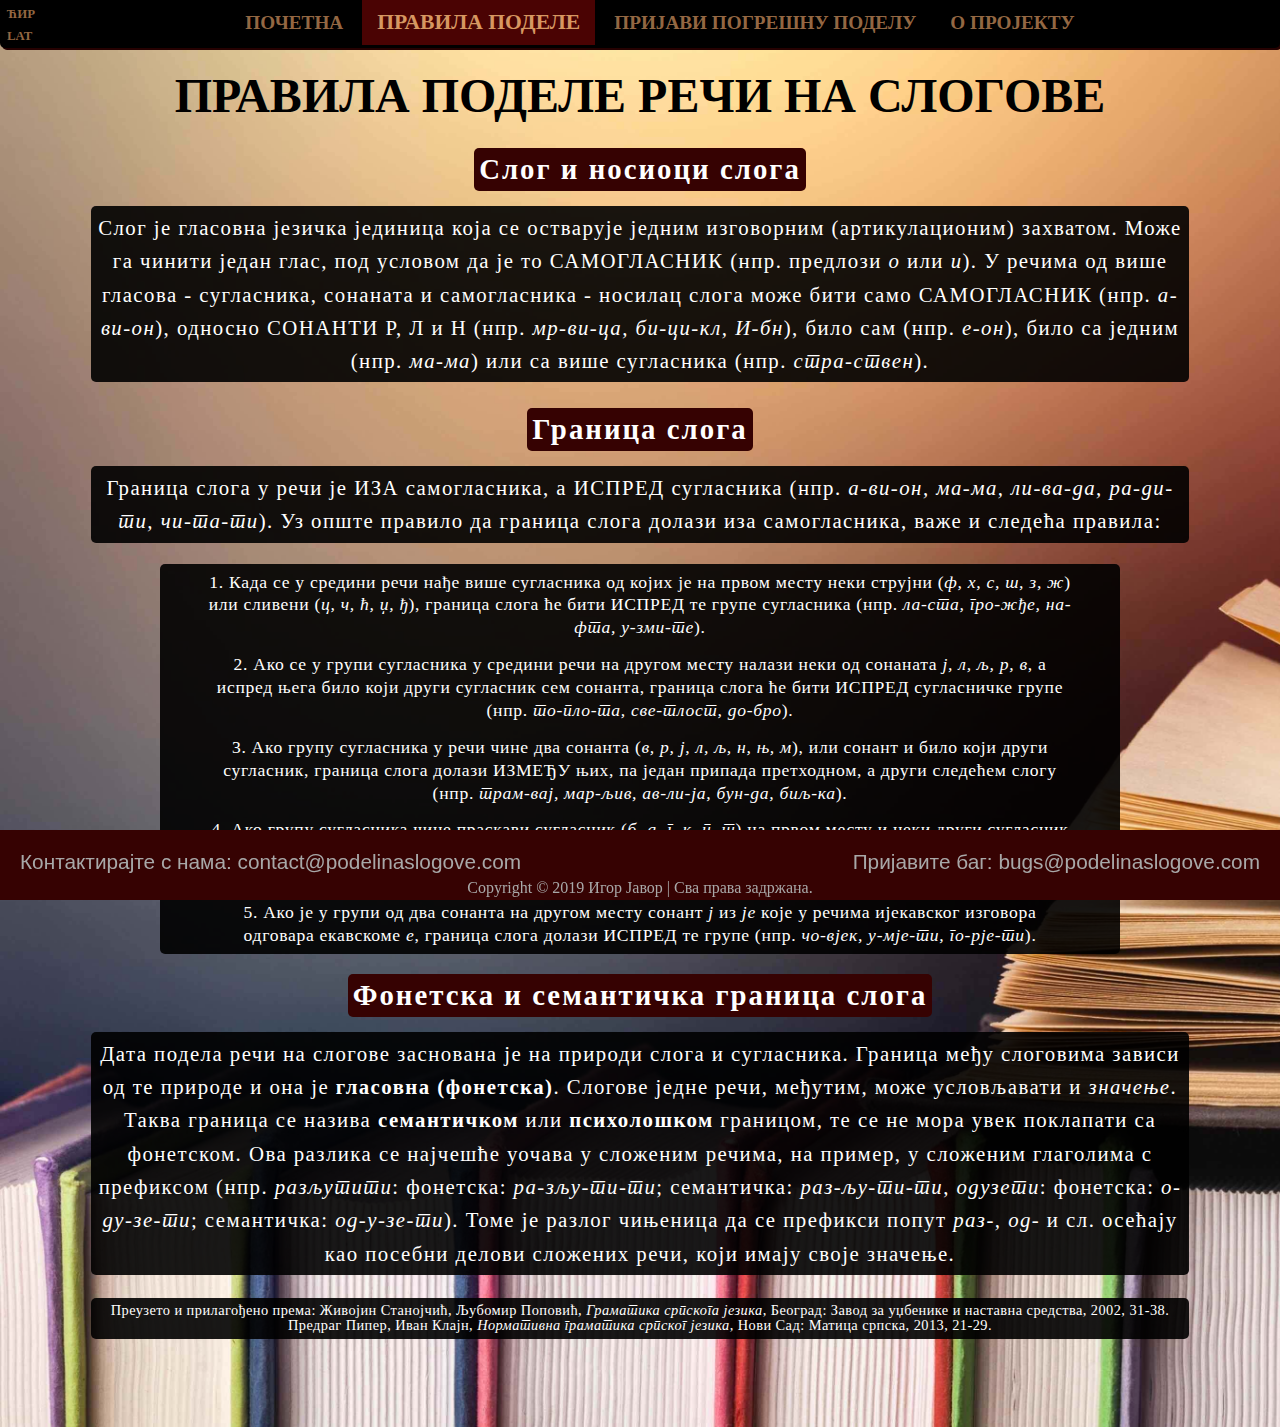
<file: rulescyr.html>
<!DOCTYPE html>
<html lang="sr-Cyrl-CS">
    <head>
        <title>Слог и правила о подели речи на слогове</title>
        <meta charset="UTF-8"/>
        <meta name="description" content="На овој страници можете се обавестити о томе шта је слог, који гласови могу бити носиоци слога, која су граматичка правила о граници слога и подели речи на слогове, као и на које се све начине може одредити граница слога у речи.">
        <meta name="keywords" content="слог, слога, слогу, слогом, слогови, слогова, слоговима, подела на слог, подела на слогове, граница слога, стих, метар, версификација, силабичка версификација, граматика, фонетика, фонологија, подела речи на слогове, речи, текст">
        <meta name="author" content="Игор Јавор">
        <meta name="viewport" content="width=device-width, initial-scale=1.0" />
        <link href="index.css" type="text/css" rel="stylesheet">
        <script src="../slogovi.js" defer></script>
        <link rel="canonical" href="http://www.podelinaslogove.com/rulescyr.html" />

        <!-- Global site tag (gtag.js) - Google Analytics -->
        <script async src="https://www.googletagmanager.com/gtag/js?id=UA-150096484-1"></script>
        <script>
        window.dataLayer = window.dataLayer || [];
        function gtag(){dataLayer.push(arguments);}
        gtag('js', new Date());
        gtag('config', 'UA-150096484-1');
        </script>

    </head>

    <body>
        <nav id="navigation">
            <ul id="navlistCyr">
                <a href="rulescyr.html"><li id= "cyr">Ћир</li></a>
                <a href="rules.html"><li id="lat">Lat</li></a>
                <a id="home" href="indexcyr.html"> <li>Почетна</li> </a>
                <a id="rules" href="rulescyr.html"><li style="font-size: 1.35em; background-color: rgba(87, 3, 3, 0.85); color: rgba(214, 151, 97, 1);">Правила поделе</li></a>
                <a id="report" href="prijavicyr.html"><li>Пријави погрешну поделу</li></a>
                <a id="about" href="aboutcyr.html"><li>О пројекту</li></a>
            </ul>
        </nav>
        <div id="headingP">
            <h1 id="naslov" class="title">ПРАВИЛА ПОДЕЛЕ РЕЧИ НА СЛОГОВЕ</h1>
            <h2>Слог и носиоци слога</h2>
            <br/>
            <p class="pravila">Слог је гласовна језичка јединица која се остварује једним изговорним (артикулационим) захватом. Може га чинити један глас, под условом да је то САМОГЛАСНИК (нпр. предлози <i>о</i> или <i>и</i>). У речима од више гласова - сугласника, сонаната и самогласника - носилац слога може бити само САМОГЛАСНИК (нпр. <i>а-ви-он</i>), односно СОНАНТИ Р, Л и Н (нпр. <i>мр-ви-ца, би-ци-кл, И-бн</i>), било сам (нпр. <i>е-он</i>), било са једним (нпр. <i>ма-ма</i>) или са више сугласника (нпр. <i>стра-ствен</i>). </p>
            <br/>
            <h2>Граница слога</h2>
            <br/>
            
            <p class="pravila">Граница слога у речи је ИЗА самогласника, а ИСПРЕД сугласника (нпр. <i>а-ви-он, ма-ма, ли-ва-да, ра-ди-ти, чи-та-ти</i>). Уз опште правило да граница слога долази иза самогласника, важе и следећа правила:</p>
                <br/>
            <div id="silRules">
                <p class="pravila1">1. Када се у средини речи нађе више сугласника од којих је на првом месту неки струјни (<i>ф, х, с, ш, з, ж</i>) или сливени (<i>ц, ч, ћ, џ, ђ</i>), граница слога ће бити ИСПРЕД те групе сугласника (нпр. <i>ла-ста, гро-жђе, на-фта, у-зми-те</i>).</p>
                <p class="pravila1">2. Ако се у групи сугласника у средини речи на другом месту налази неки од сонаната <i>ј, л, љ, р, в</i>, а испред њега било који други сугласник сем сонанта, граница слога ће бити ИСПРЕД сугласничке групе (нпр. <i>то-пло-та, све-тлост, до-бро</i>).</p>
                <p class="pravila1">3. Ако групу сугласника у речи чине два сонанта (<i>в, р, ј, л, љ, н, њ, м</i>), или сонант и било који други сугласник, граница слога долази ИЗМЕЂУ њих, па један припада претходном, а други следећем слогу (нпр. <i>трам-вај, мар-љив, ав-ли-ја, бун-да, биљ-ка</i>).</p>
                <p class="pravila1">4. Ако групу сугласника чине праскави сугласник (<i>б, д, г, к, п, т</i>) на првом месту и неки други сугласник осим сонаната <i>ј, л, љ, р, в</i>, граница слога долази ИЗМЕЂУ сугласника (нпр. <i>леп-тир, лоп-та, при-по-вет-ка</i>).</p>
                <p class="pravila1">5. Ако је у групи од два сонанта на другом месту сонант <i>ј</i> из <i>је</i> које у речима ијекавског изговора одговара екавскоме <i>е</i>, граница слога долази ИСПРЕД те групе (нпр. <i>чо-вјек, у-мје-ти, го-рје-ти</i>).</p>
            </div>
            <br/>

            <h2>Фонетска и семантичка граница слога</h2>
            <br/>
            <p class="pravila">Дата подела речи на слогове заснована је на природи слога и сугласника. Граница међу слоговима зависи од те природе и она је <b>гласовна (фонетска)</b>. Слогове једне речи, међутим, може условљавати и <i>значење</i>. Таква граница се назива <b>семантичком</b> или <b>психолошком</b> границом, те се не мора увек поклапати са фонетском. Ова разлика се најчешће уочава у сложеним речима, на пример, у сложеним глаголима с префиксом (нпр. <i>разљутити</i>: фонетска: <i>ра-зљу-ти-ти</i>; семантичка: <i>раз-љу-ти-ти</i>, <i>одузети</i>: фонетска: <i>о-ду-зе-ти</i>; семантичка: <i>од-у-зе-ти</i>). Томе је разлог чињеница да се префикси попут <i>раз-, од-</i> и сл. осећају као посебни делови сложених речи, који имају своје значење.</p>
            <p class="footnote">Преузето и прилагођено према: Живојин Станојчић, Љубомир Поповић, <i>Граматика српскога језика</i>, Београд: Завод за уџбенике и наставна средства, 2002, 31-38. Предраг Пипер, Иван Клајн, <i>Нормативна граматика српског језика</i>, Нови Сад: Матица српска, 2013, 21-29.</p>
            <br>
            <br>
        </div>

        <br>
        <footer>
            <div class="fcontainer">
                <p id="contact">Контактирајте с нама: <a href="mailto:contact@podelinaslogove.com" target="_blank">contact@podelinaslogove.com</a></p>
                <p id="bug">Пријавите баг: <a href="mailto:bugs@podelinaslogove.com" target="_blank">bugs@podelinaslogove.com</a></p>
                <p id="copy">Copyright &copy; 2019 Игор Јавор | Сва права задржана.</p>
            </div>

        </footer>
    </body>
</html>
</file>
<file: index.css>
html, body {
    width:100%;
    margin: 0;
    }

body {
    background-color: black;
    background-image: url(.//shutterstock_1068141515.jpg);
    background-size: cover;
    background-repeat: no-repeat;
    /*min-width: 768px;*/
    min-height: 900px;
    text-align: center;
}

#navlist, #navlistCyr {
    display: block;
    background-color: rgba(0,0,0,0.75);
    text-align: center;
    margin-top: 0;
    height: 48px;
    border-bottom-left-radius: 5px;
    border-bottom-right-radius: 5px;
}

#navlist:hover, #navlistCyr:hover {
    background-color: black;
    box-shadow: 2px 2px rgb(37, 1, 1);
}

#navlist li {
    display: inline-block;
    color: rgba(214, 151, 97, 0.7);
    text-align: center;
    padding: 10px 15px;
    font-family: Garamond;
    text-transform: uppercase;
    font-weight: bold;
    font-size: 1.3em;
}

#navlist li:hover {
    background-color: rgba(87, 3, 3, 1);
    color: rgba(214, 151, 97, 1);
    border-radius: 5px;
    font-size: 1.4em;
}
#navlistCyr li {
    display: inline-block;
    color: rgba(214, 151, 97, 0.7);
    text-align: center;
    padding: 10px 15px;
    font-family: Garamond;
    text-transform: uppercase;
    font-weight: bold;
    font-size: 1.2em;
}
#navlistCyr li:hover {
    background-color: rgba(87, 3, 3, 1);
    color: rgba(214, 151, 97, 1);
    border-radius: 5px;
    font-size: 1.25em;
}

li#cyr, li#lat {
    font-size: 0.8em; 
    font-weight: bold; 
    position: absolute; 
    display: block; 
    left: 0; 
    padding: 7px;
    margin-bottom: 2px;
}
li#lat {
    top: 20px;
    margin-top: 2px;
}
li#cyr:hover, li#lat:hover {
    background-color: rgba(87, 3, 3, 1);
    color: rgba(214, 151, 97, 1);
    font-size: 0.85em;
}

.title {
    color: black;
    text-align: center;
    font-size: 3em;
    font-family: Garamond;
    margin-bottom: 20px;
    margin-top: 20px;
}
.description {
    text-align: center;
    font-family: Garamond;
    font-size: 1.3em;
    font-weight: bold;
    width: 50%;
    display: inline-block;
    margin-top: 0;
}
#rulesA {
    color:  rgb(68, 1, 1);
    text-shadow: none;
}
#rulesA:hover {
    color: rgb(44, 43, 43);
    text-shadow: none;
}
.input {
    text-align: center;
}
textarea {
    color: white;
    padding: 10px 5px 10px 5px;
    font-family: Cambria, Cochin, Georgia, Times, 'Times New Roman', serif;
    font-size: 1.8em;
    background-color: rgba(87, 3, 3, 0.85);
    height: 200px;
    min-height: 200px;
    max-height: 200px;
    width: 50%;
    min-width: 50%;
    max-width: 50%;
    text-align: center;
    margin: 0 auto;
    border: 2px solid rgb(37, 1, 1);
    border-radius: 5px;
    display: inline-block;
    top: 120px;
}
textarea:hover {
    background-color: rgba(87, 3, 3, 1);
    box-shadow: 2px 2px rgb(37, 1, 1);

} 

textarea:focus {
    outline-width: 0;
}
#submit {
    text-align: center;
    height: 40px;
    width: 180px;
    padding-bottom: 2px;
    font-size: 1.2em;
    display: inline-block;
    margin-top: 15px;
    border-radius: 5px;
    background-color:rgba(214, 151, 97, 0.8);
    font-family: Cambria, Cochin, Georgia, Times, 'Times New Roman', serif;
    
}
#submit:hover {
    box-shadow: 0 12px 16px 0 rgba(0,0,0,0.24), 0 17px 50px 0 rgba(0,0,0,0.19);
    font-weight: bolder;
    background-color:rgba(214, 151, 97, 1);
}

#submit:focus {
    outline-width: 0;
}
#submitCyr {
    text-align: center;
    height: 40px;
    width: 180px;
    padding-bottom: 2px;
    font-size: 1.1em;
    display: inline-block;
    margin-top: 15px;
    border-radius: 5px;
    background-color:rgba(214, 151, 97, 0.8);
    font-family: Cambria, Cochin, Georgia, Times, 'Times New Roman', serif;
    
}
#submitCyr:hover {
    box-shadow: 0 12px 16px 0 rgba(0,0,0,0.24), 0 17px 50px 0 rgba(0,0,0,0.19);
    font-weight: bolder;
    background-color:rgba(214, 151, 97, 1);
}

#submitCyr:focus {
    outline-width: 0;
}
#resultCon {
    text-align: center;
}

#container {
    width: 50%;
    max-height: 200px;
    margin: 0 auto;
    margin-top: 15px;
    text-align: center;
    background-color: rgba(0,0,0,0.75);
    top: 410px;
    padding: 10px 5px 10px 5px;
    border-radius: 5px;
    box-shadow: 2px 2px rgb(37, 1, 1);
    overflow: auto;
    overflow-x: hidden; 
    visibility: hidden; 

}
#result {
    color: white;
    font-size: 2em;   
    display: inline-block;
}
#reportBug {
    text-align: center;
    height: 40px;
    width: 310px;
    padding-bottom: 2px;
    font-size: 1.2em;
    display: inline-block;
    margin-top: 15px;
    margin-bottom: 70px;
    border-radius: 5px;
    background-color:rgba(214, 151, 97, 0.8);
    font-family: Cambria, Cochin, Georgia, Times, 'Times New Roman', serif;
    visibility: hidden;
}

#reportBug:hover {
    box-shadow: 0 12px 16px 0 rgba(0,0,0,0.24), 0 17px 50px 0 rgba(0,0,0,0.19);
    font-weight: bolder;
    background-color:rgba(214, 151, 97, 1);
}
#reportBug:focus {
    outline-width: 0;
}
#reportBugCyr {
    text-align: center;
    height: 40px;
    width: 310px;
    padding-bottom: 2px;
    font-size: 1.05em;
    display: inline-block;
    margin-top: 15px;
    margin-bottom: 70px;
    border-radius: 5px;
    background-color:rgba(214, 151, 97, 0.8);
    font-family: Cambria, Cochin, Georgia, Times, 'Times New Roman', serif;
    visibility: hidden;
}

#reportBugCyr:hover {
    box-shadow: 0 12px 16px 0 rgba(0,0,0,0.24), 0 17px 50px 0 rgba(0,0,0,0.19);
    font-weight: bolder;
    background-color:rgba(214, 151, 97, 1);
}
#reportBugCyr:focus {
    outline-width: 0;
}
.fcontainer {
    display: inline-block;
    background-color: rgb(54, 2, 2);
    width: 100%;
    position: fixed;
    bottom: 0px;
    left: 0px;
    height: 70px;
    text-align: center;

}
#contact {
    display: block;
    position: fixed;
    left: 20px;
    font-size: 1.3em;
    font-family: Garamond, Roboto, sans-serif;
    color: #A8A8A8;
    bottom: 5px;
}
#copy {
    display: block;
    color: #A8A8A8;
    position: fixed;
    width: 500px;
    height: 20px;
    bottom: -15px;
    left: calc(50% - 500px/2);
}
#bug {
    position: fixed;
    right: 20px;
    font-size: 1.3em;
    font-family: Garamond, Roboto, sans-serif;
    color: #A8A8A8;
    bottom: 5px;
}
a {
    text-decoration: none;
    color: #A8A8A8;
}
a:hover {
    color: rgb(44, 43, 43);
    text-shadow: 2px 2px #0a0101;
}
/*PRAVILA PODELE*/

#headingP {
    margin-bottom: 50px;
}

h2 {
    font-size: 1.8em;
    font-family: Garamond;
    font-weight: bold;
    display: inline-block;
    margin-bottom: 15px;
    margin-top: 5px;
    background-color: rgb(54, 2, 2);
    color: white;
    padding: 5px;
    border-radius: 5px;
    letter-spacing: 0.07em;
}

.pravila {
    
    text-align: center;
    font-family: 'Times New Roman', Times, serif;
    font-size: 1.3em;
    color: white;
    width: 85%;
    border-radius: 5px;
    display: inline-block;
    margin-top: 0;
    padding: 5px;
    background-color: rgba(0,0,0,0.9);
    line-height: 1.6em;
    letter-spacing: 0.07em;
}
#silRules {
    width: 75%;
    border-radius: 5px;
    text-align: center;
    background-color: rgba(0,0,0,0.9);
    display: inline-block;
    margin-bottom: 15px;
}
.pravila1 {
    text-align: center;
    font-family: 'Times New Roman', Times, serif;
    font-size: 1.1em;
    color: white;
    width: 90%;
    border-radius: 5px;
    display: inline-block;
    margin-top: 2px;
    margin-bottom: 2px;
    padding: 5px;
    line-height: 1.3em;
    letter-spacing: 0.04em;
}
.footnote {
    text-align: center;
    font-family: 'Times New Roman', Times, serif;
    font-size: 0.9em;
    color: white;
    width: 85%;
    border-radius: 5px;
    display: inline-block;
    margin-top: 2px;
    margin-bottom: 2px;
    padding: 5px;
    line-height: 1.1em;
    letter-spacing: 0.03em;
    background-color:  rgba(0,0,0,0.9);
}
/* PRIJAVI */

#inputWrong, #inputRight {
    height: 2em;
    min-height: 2em;
    max-height: 2em;
}
#inputWrong {
    margin-top: 10px;
    font-size: 1.4em;
    padding-top: 14px;
    padding-bottom: 5px;
}

#inputRight {
    margin-top: 15px;
    font-size: 1.4em;
    padding-top: 14px;
    padding-bottom: 5px;
}

#reportWord {
    text-align: center;
    height: 40px;
    width: 310px;
    padding-bottom: 2px;
    font-size: 1.2em;
    display: inline-block;
    margin-top: 15px;
    border-radius: 5px;
    background-color:rgba(214, 151, 97, 0.8);
    font-family: Cambria, Cochin, Georgia, Times, 'Times New Roman', serif;
}

#reportWord:hover {
    box-shadow: 0 12px 16px 0 rgba(0,0,0,0.24), 0 17px 50px 0 rgba(0,0,0,0.19);
    font-weight: bolder;
    background-color:rgba(214, 151, 97, 1);
}

#reportWord:focus {
    outline-width: 0;
}

#thankYouMsg {
    background-color: rgba(0,0,0,0.75);
    color: white;
    font-size: 2em;
    margin-top: 15px;
    padding: 10px 10px;
    display: inline-block;
    visibility: hidden;
}
/*O PROJEKTU*/
p#aboutProject, p#aboutProjectLast {
    width: 90%;
    margin-top: 20px;
    background-color:  rgba(0,0,0,0.9);
    color: white;
    font-family: 'Times New Roman', Times, serif;
    font-size: 1.3em;
    padding: 5px;
    background-color: rgba(0,0,0,0.9);
    line-height: 1.6em;
    letter-spacing: 0.07em;
    border-radius: 5px;
    font-weight: 100;
    text-align: justify;
    text-indent: 1em;
} 
p#aboutProjectLast {
    margin-bottom: 100px;
}

@media only screen and (max-width: 935px) {

    body {
        min-height: 900px;
    }
    #navlist, #navlistCyr {
        height: 45px;
    }
    #navlist li {
        display: inline-block;
        color: rgba(214, 151, 97, 0.7);
        text-align: center;
        padding: 10px 15px;
        font-family: Garamond;
        text-transform: uppercase;
        font-weight: bold;
        font-size: 1.2em;
    }
    #navlist li:hover {
        background-color: rgba(87, 3, 3, 1);
        color: rgba(214, 151, 97, 1);
        border-radius: 5px;
        font-size: 1.3em;
    }
    #navlistCyr li {
        padding: 10px 5px;
    }
    li#cyr, li#lat {
        font-size: 0.8em; 
        font-weight: bold; 
        position: absolute; 
        display: block; 
        left: 0; 
        padding: 5px;
        margin-bottom: 2px;
    }
    li#lat {
        top: 20px;
    }
    li#cyr:hover, li#lat:hover {
        background-color: rgba(87, 3, 3, 1);
        color: rgba(214, 151, 97, 1);
        font-size: 0.85em;
    }
    #home {
        font-size: 0.8em;
    }
    #rules {
        font-size: 0.8em;
    }
    #report {
        font-size: 0.8em;
    }
    #about {
        font-size: 0.8em;
    }
    .title {
        font-size: 2.4em;
    }
    .description {
        font-size: 1.1em;
        width: 60%;
    }
    textarea {
        width: 60%;
        min-width: 60%;
        max-width: 60%;
    }
    #container {
        width: 60%;
        margin-bottom: 10px;
    }

    #reportBug {
        margin-bottom: 15px;
    }
    
    #resultCon {
        margin-bottom: 250px;
    }
    .fcontainer {
        height: 121px;
        position: relative;
        bottom: 0;
        border-bottom: 2px solid black;
    }
    
    #contact {
        position: relative;
        width: 100%;
        left: 0;
        bottom: 0;
        border-top: 2px solid black;
        border-bottom: 0;
        padding-top: 12px;
        padding-bottom: 12px;
        font-size: 1.2em;
        margin: 0;
    }
    #bug {
        position: relative;
        width: 100%;
        left: 0;
        bottom: 0;
        margin: 0;
        border-top: 2px solid black;
        border-bottom: 2px solid black;
        padding-top: 12px;
        padding-bottom: 12px;
        font-size: 1.2em;
    }
    #copy {
        position: relative;
        width: 100%;
        left: 0;
        bottom: 0;
        margin: 0;
        font-size: 0.8em;
        padding-top: 3px;
    }
    #submit {
        font-size: 1.1em;
    }
    #reportBug{
        font-size: 1.1em;
    }
    #reportWord {
        font-size: 1.1em;
    }
    #inputWrong {
        font-size: 1em;
    }
    #inputRight {
        font-size: 1em;
    }
    /*PRAVILA PODELE*/
    h2 {
        font-size: 1.4em;
    }
    .pravila {
        font-size: 1em;
        line-height: 1.3em;
        letter-spacing: 0.05em;
    }
    .pravila1 {
        font-size: 0.9em;
        line-height: 1.2em;
        letter-spacing: 0.03em;
        width: 90%;
    }
    .footnote {
        margin-bottom: 50px;
    }
    /*PRIJAVI*/

    #thankYouMsg {
        font-size: 1.5em;
        margin-bottom: 350px;
    }
    /*O PROJEKTU*/
    p#aboutProject, p#aboutProjectLast {
        font-size: 1em;
        line-height: 1.3em;
        letter-spacing: 0.05em;
    } 
    p#aboutProjectLast {
        margin-bottom: 50px;
    }
}


@media only screen and (max-width: 750px) {

    body {
        min-height: 750px;
    }
    .title {
        font-size: 2.2em;
        margin-top: 50px;
    }
    #navlist, #navlistCyr {
        height: 153px;
        padding-left: 0;
        
    }
    #navlist li, #navlistCyr li {
        display: block;
    }
    li#cyr, li#lat {
        top: 156px;
        display: block;
        width: 50px;
        text-align: center;
        padding: 1px 5px;
        font-family: Garamond;
        text-transform: uppercase;
        font-weight: bold;
        font-size: 1.1em;
        color: black;
    }
    li#cyr:hover, li#lat:hover {
        font-size: 1.15em;
        
    }
    li#lat {
        left: calc(100% - 60px);
        top: 154px;
    }

    textarea {
        width: 70%;
        min-width: 70%;
        max-width: 70%;
    }
    #container {
        width: 70%;
    }
    .description {
        width: 90%;
    }
    #thankYouMsg {
        margin-bottom: 270px;
        font-size: 1em;
    }
    p#aboutProject, p#aboutProjectLast {
        text-align: center;
    }
}
@media only screen and (max-width: 480px) {

    body {
     min-height: 560px;
    }
    .title {
        font-size: 1.8em;
    }
    textarea {
         width: 80%;
         min-width: 80%;
         max-width: 80%;
         height: 120px;
         min-height: 120px;
         max-height: 120px;
    }
    #container {
        width: 80%;
        max-height: 120px;

    }
    .fcontainer {
        height: 108px;
    }
    #contact {
        font-size: 0.9em;
        padding-top: 10px;
        padding-bottom: 10px;
        bottom: 0;
        margin-bottom:0;
    }
    #bug {
        font-size: 0.9em;
        padding-top: 10px;
        padding-bottom: 10px;
        bottom: 0;
        margin-bottom:0;
    }
    #copy {
        font-size: 0.6em;
        bottom: 0;
        margin-bottom:0;
        padding-top: 10px;
    }
    #inputWrong {
        font-size: 0.7em;
    }
    #inputRight {
        font-size: 0.7em;
    }
}

@media only screen and (orientation: landscape) and (max-width: 640px) {

    body {
     min-height: 540px;
    }
    .title {
        font-size: 1.8em;
        margin: 0;
        margin-top: 3px;
    }
    textarea {
         width: 80%;
         min-width: 80%;
         max-width: 80%;
         height: 70px;
         min-height: 70px;
         max-height: 70px;
    }
    #container {
        width: 80%;
        max-height: 70px;
        margin-top: 5px;

    }
    #submit {
        margin-top: 5px;
    }
    .fcontainer {
        height: 92px;
    }
    #contact {
        font-size: 1em;
        padding-top: 5px;
        padding-bottom: 5px;
    }
    #bug {
        font-size: 1em;
        padding-top: 5px;
        padding-bottom: 5px;
    }
    #copy {
        font-size: 0.8em;
        bottom: -10px;
    }
}
</file>
